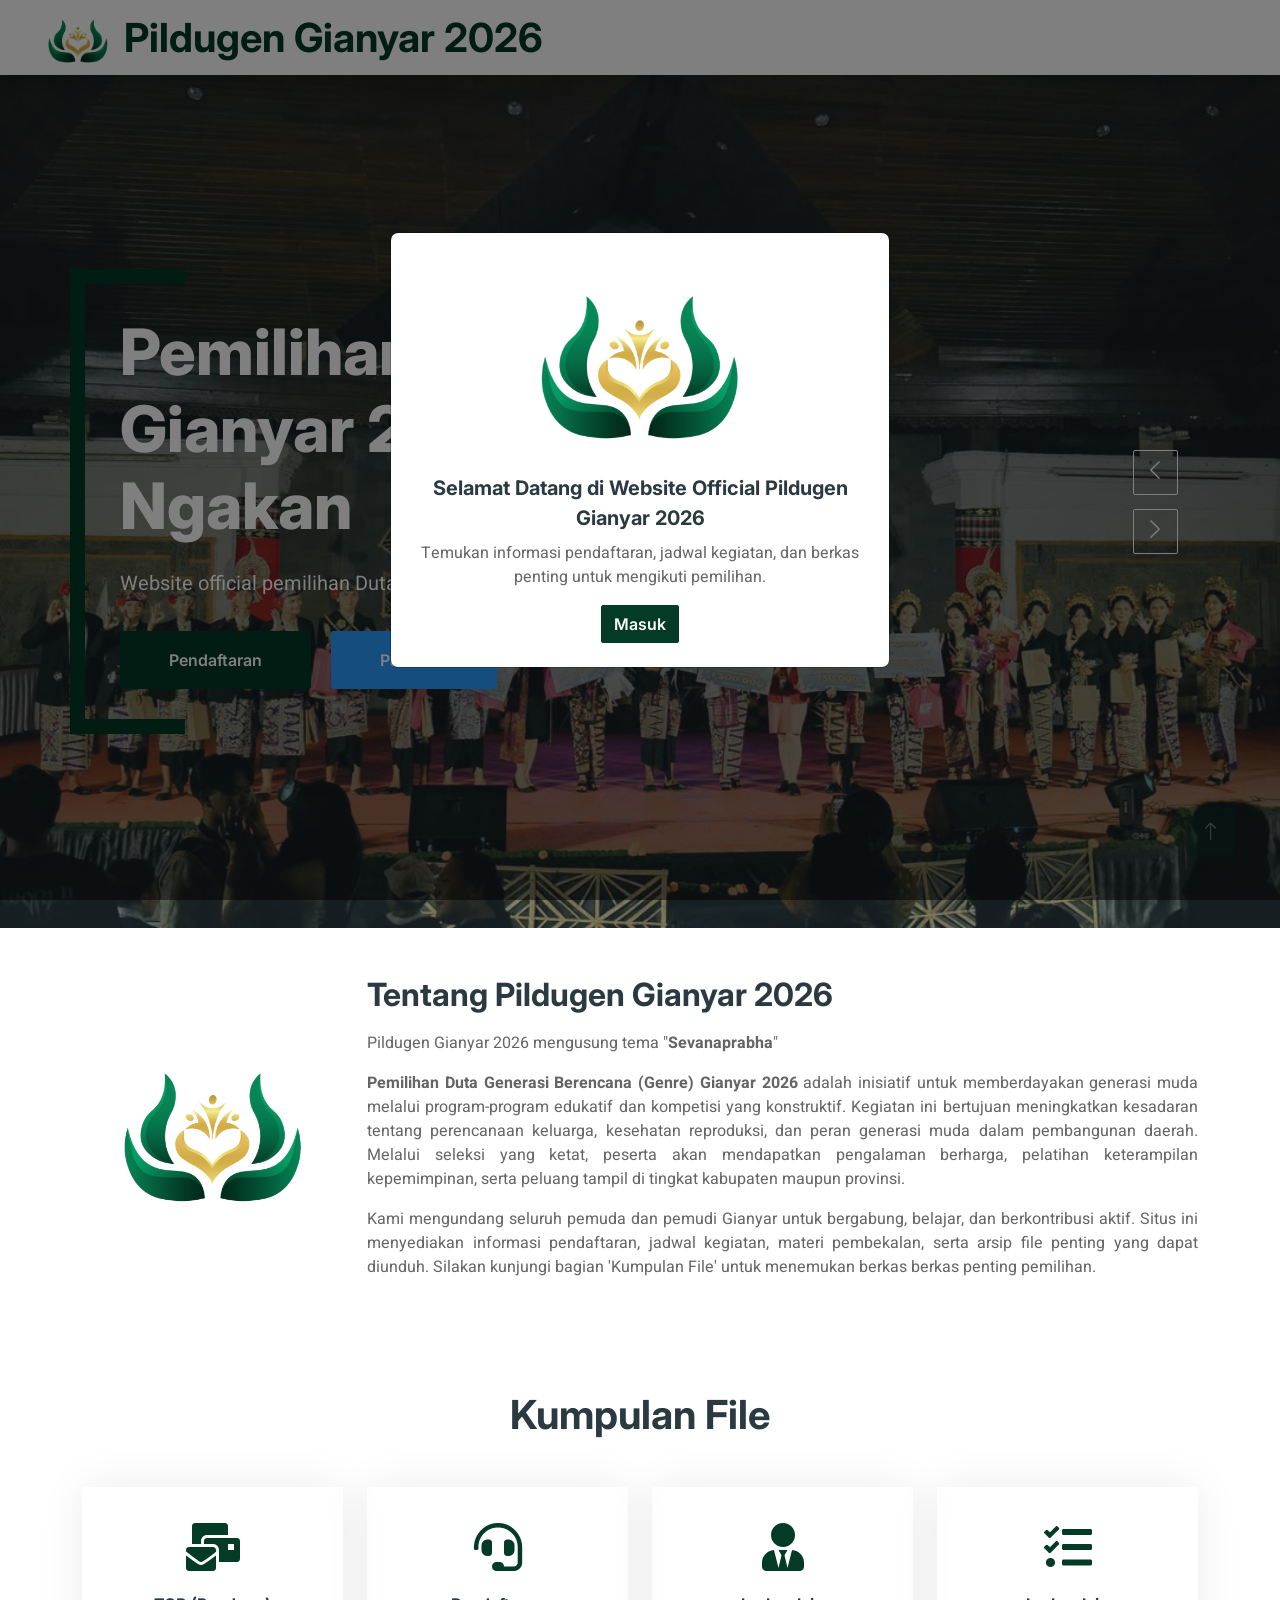
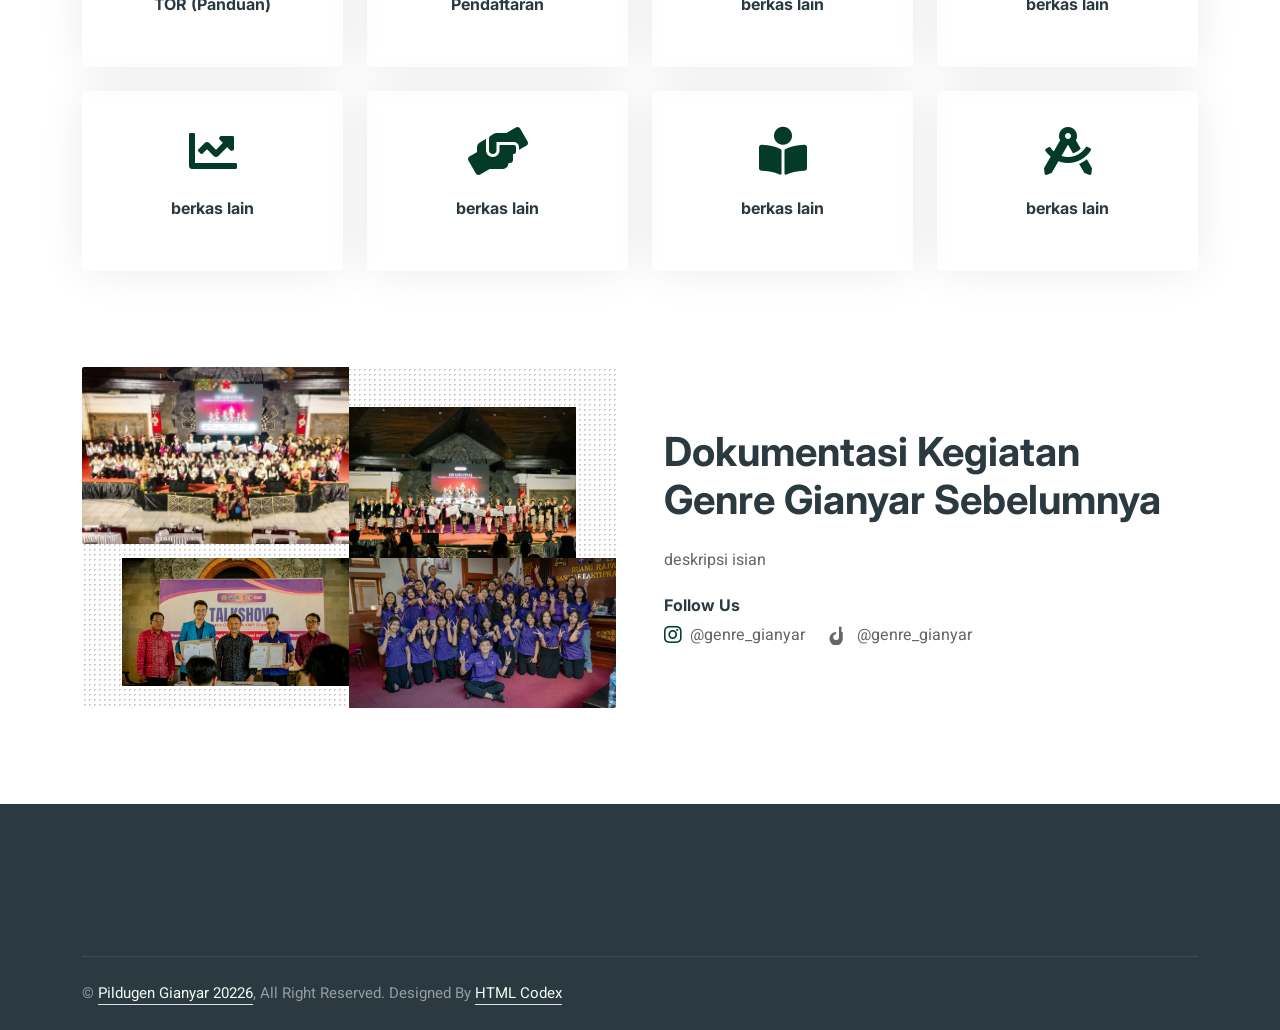
<file: index.html>
<!DOCTYPE html>
<html lang="en">

<head>
    <meta charset="utf-8">
    <title>Website Official Pemilihan Duta Genre Gianyar 2026</title>
    <meta content="width=device-width, initial-scale=1.0" name="viewport">
    <meta content="" name="keywords">
    <meta content="" name="description">

    <!-- Favicon -->
    <link href="img/favicon.ico" rel="icon">

    <!-- Google Web Fonts -->
    <link rel="preconnect" href="https://fonts.googleapis.com">
    <link rel="preconnect" href="https://fonts.gstatic.com" crossorigin>
    <link href="https://fonts.googleapis.com/css2?family=Heebo:wght@400;500;600&family=Inter:wght@700;800&display=swap" rel="stylesheet">
    
    <!-- Icon Font Stylesheet -->
    <link href="https://cdnjs.cloudflare.com/ajax/libs/font-awesome/5.10.0/css/all.min.css" rel="stylesheet">
    <link href="https://cdn.jsdelivr.net/npm/bootstrap-icons@1.4.1/font/bootstrap-icons.css" rel="stylesheet">

    <!-- Libraries Stylesheet -->
    <link href="lib/animate/animate.min.css" rel="stylesheet">
    <link href="lib/owlcarousel/assets/owl.carousel.min.css" rel="stylesheet">

    <!-- Customized Bootstrap Stylesheet -->
    <link href="css/bootstrap.min.css" rel="stylesheet">

    <!-- Template Stylesheet -->
    <link href="css/style.css" rel="stylesheet">
</head>

<body>
    <div class="container-fluid bg-white p-0">
        <!-- Spinner Start -->
        <div id="spinner" class="show bg-white position-fixed translate-middle w-100 vh-100 top-50 start-50 d-flex align-items-center justify-content-center">
            <div class="spinner-border text-primary" style="width: 3rem; height: 3rem;" role="status">
                <span class="sr-only">Loading...</span>
            </div>
        </div>
        <!-- Spinner End -->

         <!-- Welcome Modal Start -->
        <div class="modal fade" id="welcomeModal" tabindex="-1" aria-labelledby="welcomeModalLabel" aria-hidden="true">
          <div class="modal-dialog modal-dialog-centered">
            <div class="modal-content text-center wow zoomIn" data-wow-delay="0.1s">
              <div class="modal-body p-4">
                <img src="PILDUGEN  LANSCAPE.png" alt="Welcome" class="img-fluid mb-3" style="max-width:200px;">
                <h5 class="modal-title mb-2" id="welcomeModalLabel">Selamat Datang di Website Official Pildugen Gianyar 2026</h5>
                <p class="mb-3">Temukan informasi pendaftaran, jadwal kegiatan, dan berkas penting untuk mengikuti pemilihan.</p>
                <button type="button" class="btn btn-primary" id="enterSiteBtn">Masuk</button>
              </div>
            </div>
          </div>
        </div>
        <!-- Welcome Modal End -->


        <!-- Navbar Start -->
        <nav class="navbar navbar-expand-lg bg-white navbar-light shadow sticky-top p-0">
            <a href="index.html" class="navbar-brand d-flex align-items-center text-center py-0 px-4 px-lg-5">
                <img src="PILDUGEN  LANSCAPE.png" alt="Pildugen Logo" class="me-3" style="width:60px;height:60px;">
                <h1 class="m-0 text-primary">Pildugen Gianyar 2026</h1>
            </a>

        </nav>
        <!-- Navbar End -->


        <!-- Carousel Start -->
        <div class="container-fluid p-0">
            <div class="owl-carousel header-carousel position-relative">
                <div class="owl-carousel-item position-relative">
                    <img class="img-fluid" src="judul 2.jpg" alt="">
                    <div class="position-absolute top-0 start-0 w-100 h-100 d-flex align-items-center" style="background: rgba(43, 57, 64, .5);">
                        <div class="container">
                            <div class="row justify-content-start">
                                <div class="col-10 col-lg-8">
                                    <h1 class="display-3 text-white animated slideInDown mb-4">Pemilihan Duta Genre Gianyar 2026 by Ngakan</h1>
                                    <p class="fs-5 fw-medium text-white mb-4 pb-2">Website official pemilihan Duta Generasi Berencana Kabupaten Gianyar 2026.</p>
                                    <a href="" class="btn btn-primary py-md-3 px-md-5 me-3 animated slideInLeft">Pendaftaran</a>
                                    <a href="" class="btn btn-secondary py-md-3 px-md-5 animated slideInRight">Panduan</a>
                                </div>
                            </div>
                        </div>
                    </div>
                </div>
                <div class="owl-carousel-item position-relative">
                    <img class="img-fluid" src="judul 1.jpg" alt="">
                    <div class="position-absolute top-0 start-0 w-100 h-100 d-flex align-items-center" style="background: rgba(43, 57, 64, .5);">
                        <div class="container">
                            <div class="row justify-content-start">
                                <div class="col-10 col-lg-8">
                                    <h1 class="display-3 text-white animated slideInDown mb-4">Pemilihan Duta Genre Gianyar 2026</h1>
                                    <p class="fs-5 fw-medium text-white mb-4 pb-2">Website official pemilihan Duta Generasi Berencana Kabupaten Gianyar 2026.</p>
                                    <a href="" class="btn btn-primary py-md-3 px-md-5 me-3 animated slideInLeft">Pendaftaran</a>
                                    <a href="" class="btn btn-secondary py-md-3 px-md-5 animated slideInRight">Panduan</a>
                                </div>
                            </div>
                        </div>
                    </div>
                </div>
            </div>
        </div>
        <!-- Carousel End -->



        <!-- Intro: Logo & Description Start -->
        <div class="container-fliud py-5">
            <div class="container">
                <div class="row g-4 align-items-center">
                    <div class="col-lg-3 text-center wow fadeInLeft" data-wow-delay="0.1s">
                        <img src="PILDUGEN  LANSCAPE.png" alt="Pildugen Logo" class="img-fluid rounded mb-3" style="max-width:180px;">
                    </div>
                    <div class="col-lg-9 wow fadeInRight" data-wow-delay="0.3s">
                        <h2 class="mb-3 wow fadeInUp" data-wow-delay="0.15s">Tentang Pildugen Gianyar 2026</h2>
                        <p class="mb-3 text-justify wow fadeInUp" data-wow-delay="0.25s">Pildugen Gianyar 2026 mengusung tema "<b>Sevanaprabha</b>"</p>
                        <p class="mb-3 text-justify wow fadeInUp" data-wow-delay="0.35s"><b>Pemilihan Duta Generasi Berencana (Genre) Gianyar 2026</b> adalah inisiatif untuk memberdayakan generasi muda melalui program-program edukatif dan kompetisi yang konstruktif. Kegiatan ini bertujuan meningkatkan kesadaran tentang perencanaan keluarga, kesehatan reproduksi, dan peran generasi muda dalam pembangunan daerah. Melalui seleksi yang ketat, peserta akan mendapatkan pengalaman berharga, pelatihan keterampilan kepemimpinan, serta peluang tampil di tingkat kabupaten maupun provinsi.</p>
                        <p class="text-justify wow fadeInUp" data-wow-delay="0.45s">Kami mengundang seluruh pemuda dan pemudi Gianyar untuk bergabung, belajar, dan berkontribusi aktif. Situs ini menyediakan informasi pendaftaran, jadwal kegiatan, materi pembekalan, serta arsip file penting yang dapat diunduh. Silakan kunjungi bagian 'Kumpulan File' untuk menemukan berkas berkas penting pemilihan.</p>
                    </div>
                </div>
            </div>
        </div>
        <!-- Intro: Logo & Description End -->

       

        <!-- Category Start -->
        <div class="container-fliud py-5">
            <div class="container">
                <h1 class="text-center mb-5 wow fadeInUp" data-wow-delay="0.1s">Kumpulan File</h1>
                <div class="row g-4">
                    <div class="col-lg-3 col-sm-6 wow fadeInUp" data-wow-delay="0.1s">
                        <a class="cat-item rounded p-4" href="https://www.instagram.com/p/DIfE_sUBWsE/?igsh=MWhkdGFpY3ppdHJseA==">
                            <i class="fa fa-3x fa-mail-bulk text-primary mb-4"></i>
                            <h6 class="mb-3">TOR (Panduan)</h6>

                        </a>
                    </div>
                    <div class="col-lg-3 col-sm-6 wow fadeInUp" data-wow-delay="0.3s">
                        <a class="cat-item rounded p-4" href="">
                            <i class="fa fa-3x fa-headset text-primary mb-4"></i>
                            <h6 class="mb-3">Pendaftaran</h6>

                        </a>
                    </div>
                    <div class="col-lg-3 col-sm-6 wow fadeInUp" data-wow-delay="0.5s">
                        <a class="cat-item rounded p-4" href="">
                            <i class="fa fa-3x fa-user-tie text-primary mb-4"></i>
                            <h6 class="mb-3">berkas lain</h6>

                        </a>
                    </div>
                    <div class="col-lg-3 col-sm-6 wow fadeInUp" data-wow-delay="0.7s">
                        <a class="cat-item rounded p-4" href="">
                            <i class="fa fa-3x fa-tasks text-primary mb-4"></i>
                            <h6 class="mb-3">berkas lain</h6>

                        </a>
                    </div>
                    <div class="col-lg-3 col-sm-6 wow fadeInUp" data-wow-delay="0.1s">
                        <a class="cat-item rounded p-4" href="">
                            <i class="fa fa-3x fa-chart-line text-primary mb-4"></i>
                            <h6 class="mb-3">berkas lain</h6>

                        </a>
                    </div>
                    <div class="col-lg-3 col-sm-6 wow fadeInUp" data-wow-delay="0.3s">
                        <a class="cat-item rounded p-4" href="">
                            <i class="fa fa-3x fa-hands-helping text-primary mb-4"></i>
                            <h6 class="mb-3">berkas lain</h6>

                        </a>
                    </div>
                    <div class="col-lg-3 col-sm-6 wow fadeInUp" data-wow-delay="0.5s">
                        <a class="cat-item rounded p-4" href="">
                            <i class="fa fa-3x fa-book-reader text-primary mb-4"></i>
                            <h6 class="mb-3">berkas lain</h6>

                        </a>
                    </div>
                    <div class="col-lg-3 col-sm-6 wow fadeInUp" data-wow-delay="0.7s">
                        <a class="cat-item rounded p-4" href="">
                            <i class="fa fa-3x fa-drafting-compass text-primary mb-4"></i>
                            <h6 class="mb-3">berkas lain</h6>

                        </a>
                    </div>
                </div>
            </div>
        </div>
        <!-- Category End -->


        <!-- About Start -->
        <div class="container-fliud py-5">
            <div class="container">
                <div class="row g-5 align-items-center">
                    <div class="col-lg-6 wow fadeIn" data-wow-delay="0.1s">
                        <div class="row g-0 about-bg rounded overflow-hidden">
                            <div class="col-6 text-start">
                                <img class="img-fluid w-100" src="judul 1.jpg">
                            </div>
                            <div class="col-6 text-start">
                                <img class="img-fluid" src="judul 2.jpg" style="width: 85%; margin-top: 15%;">
                            </div>
                            <div class="col-6 text-end">
                                <img class="img-fluid" src="Serasi FGG Vol. II-183.jpg" style="width: 85%;">
                            </div>
                            <div class="col-6 text-end">
                                <img class="img-fluid w-100" src="MusCab FGG-144.jpg">
                            </div>
                        </div>
                    </div>
                    <div class="col-lg-6 wow fadeIn" data-wow-delay="0.5s">
                        <h1 class="mb-4">Dokumentasi Kegiatan Genre Gianyar Sebelumnya </h1>
                        <p class="mb-4">deskripsi isian</p>
                        <div class="mt-3">
                            <h6 class="mb-2">Follow Us</h6>
                            <div class="d-flex align-items-center">
                                <a href="https://instagram.com/" class="me-4 social-link text-decoration-none"><i class="fab fa-instagram fa-lg text-primary me-2" aria-hidden="true"></i><span>@genre_gianyar</span></a>
                                <a href="https://www.tiktok.com/" class="social-link text-decoration-none"><svg class="tiktok-icon me-2" xmlns="http://www.w3.org/2000/svg" viewBox="0 0 24 24" width="20" height="20" fill="currentColor" aria-hidden="true"><path d="M12 2v12.5a3.5 3.5 0 1 1-3.5-3.5V8.5a8 8 0 1 0 8 8V8.5h-1.5V2h-3z"/></svg><span>@genre_gianyar</span></a>
                            </div>
                        </div>
                    </div>
                </div>
            </div>
        </div>
        <!-- About End -->





        

        <!-- Footer Start -->
        <div class="container-fluid bg-dark text-white-50 footer pt-5 mt-5 wow fadeIn" data-wow-delay="0.1s">
            <div class="container py-5">
                <div class="row g-5">
                    <div class="col-lg-3 col-md-6">

                    </div>
                    <div class="col-lg-3 col-md-6">
                    </div>
                    <div class="col-lg-3 col-md-6">


                        <div class="d-flex pt-2">
                        </div>
                    </div>
                    <div class="col-lg-3 col-md-6">

                        <div class="position-relative mx-auto" style="max-width: 400px;">
                        </div>
                    </div>
                </div>
            </div>
            <div class="container">
                <div class="copyright">
                    <div class="row">
                        <div class="col-md-6 text-center text-md-start mb-3 mb-md-0">
                            &copy; <a class="border-bottom" href="#">Pildugen Gianyar 20226</a>, All Right Reserved. 
							
							<!--/*** The author’s attribution link must remain intact in the template. ***/-->
                            <!--/*** If you wish to remove this credit link, please purchase the Pro Version . ***/-->
                            Designed By <a class="border-bottom" href="https://htmlcodex.com">HTML Codex</a>
                        </div>
                        <div class="col-md-6 text-center text-md-end">
                            <div class="footer-menu">

                            </div>
                        </div>
                    </div>
                </div>
            </div>
        </div>
        <!-- Footer End -->


        <!-- Back to Top -->
        <a href="#" class="btn btn-lg btn-primary btn-lg-square back-to-top"><i class="bi bi-arrow-up"></i></a>
    </div>

    <!-- JavaScript Libraries -->
    <script src="https://code.jquery.com/jquery-3.4.1.min.js"></script>
    <script src="https://cdn.jsdelivr.net/npm/bootstrap@5.0.0/dist/js/bootstrap.bundle.min.js"></script>
    <script src="lib/wow/wow.min.js"></script>
    <script src="lib/easing/easing.min.js"></script>
    <script src="lib/waypoints/waypoints.min.js"></script>
    <script src="lib/owlcarousel/owl.carousel.min.js"></script>

    <!-- Template Javascript -->
    <script src="js/main.js"></script>
</body>

</html>
</file>
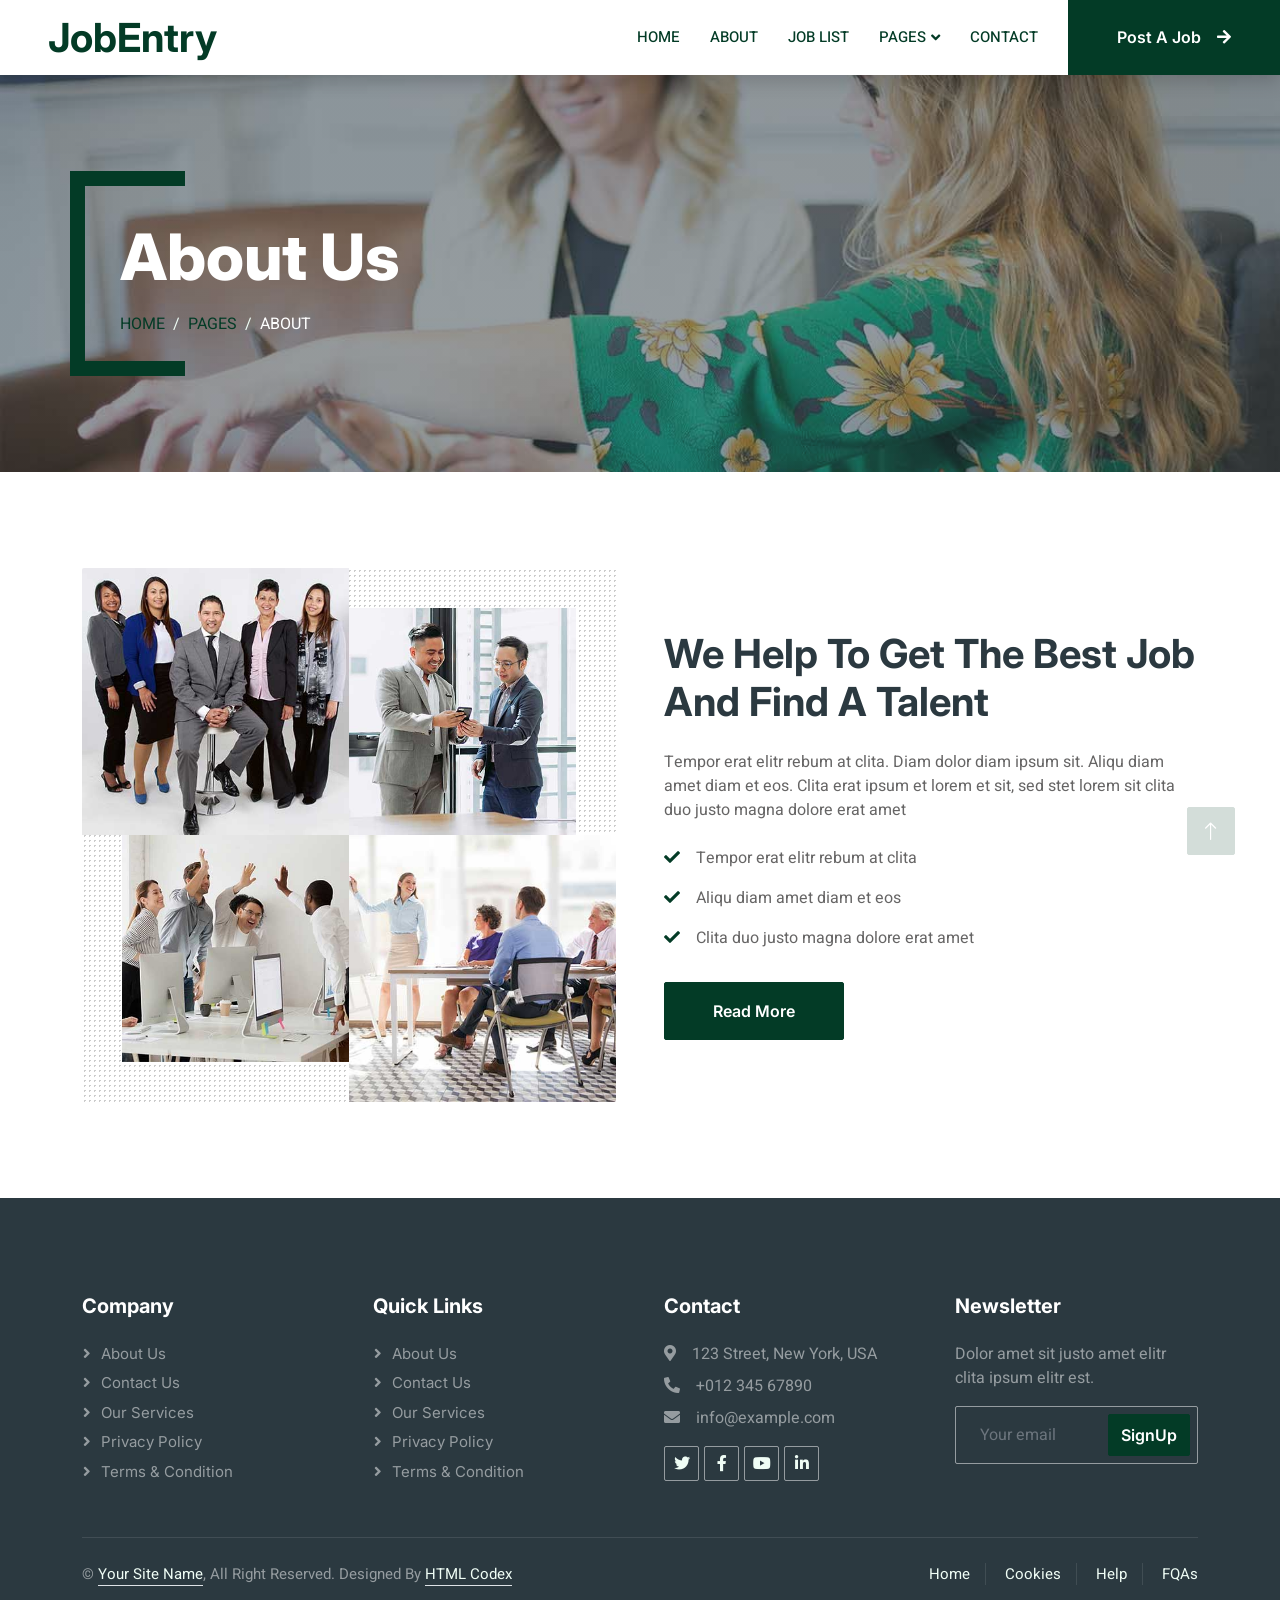
<file: about.html>
<!DOCTYPE html>
<html lang="en">

<head>
    <meta charset="utf-8">
    <title>JobEntry - Job Portal Website Template</title>
    <meta content="width=device-width, initial-scale=1.0" name="viewport">
    <meta content="" name="keywords">
    <meta content="" name="description">

    <!-- Favicon -->
    <link href="img/favicon.ico" rel="icon">

    <!-- Google Web Fonts -->
    <link rel="preconnect" href="https://fonts.googleapis.com">
    <link rel="preconnect" href="https://fonts.gstatic.com" crossorigin>
    <link href="https://fonts.googleapis.com/css2?family=Heebo:wght@400;500;600&family=Inter:wght@700;800&display=swap" rel="stylesheet">
    
    <!-- Icon Font Stylesheet -->
    <link href="https://cdnjs.cloudflare.com/ajax/libs/font-awesome/5.10.0/css/all.min.css" rel="stylesheet">
    <link href="https://cdn.jsdelivr.net/npm/bootstrap-icons@1.4.1/font/bootstrap-icons.css" rel="stylesheet">

    <!-- Libraries Stylesheet -->
    <link href="lib/animate/animate.min.css" rel="stylesheet">
    <link href="lib/owlcarousel/assets/owl.carousel.min.css" rel="stylesheet">

    <!-- Customized Bootstrap Stylesheet -->
    <link href="css/bootstrap.min.css" rel="stylesheet">

    <!-- Template Stylesheet -->
    <link href="css/style.css" rel="stylesheet">
</head>

<body>
    <div class="container-fluid bg-white p-0">
        <!-- Spinner Start -->
        <div id="spinner" class="show bg-white position-fixed translate-middle w-100 vh-100 top-50 start-50 d-flex align-items-center justify-content-center">
            <div class="spinner-border text-primary" style="width: 3rem; height: 3rem;" role="status">
                <span class="sr-only">Loading...</span>
            </div>
        </div>
        <!-- Spinner End -->


        <!-- Navbar Start -->
        <nav class="navbar navbar-expand-lg bg-white navbar-light shadow sticky-top p-0">
            <a href="index.html" class="navbar-brand d-flex align-items-center text-center py-0 px-4 px-lg-5">
                <h1 class="m-0 text-primary">JobEntry</h1>
            </a>
            <button type="button" class="navbar-toggler me-4" data-bs-toggle="collapse" data-bs-target="#navbarCollapse">
                <span class="navbar-toggler-icon"></span>
            </button>
            <div class="collapse navbar-collapse" id="navbarCollapse">
                <div class="navbar-nav ms-auto p-4 p-lg-0">
                    <a href="index.html" class="nav-item nav-link">Home</a>
                    <a href="about.html" class="nav-item nav-link active">About</a>
                    <a href="job-list.html" class="nav-item nav-link">Job List</a>
                    <div class="nav-item dropdown">
                        <a href="#" class="nav-link dropdown-toggle" data-bs-toggle="dropdown">Pages</a>
                        <div class="dropdown-menu rounded-0 m-0">
                            <a href="category.html" class="dropdown-item">Job Category</a>
                            <a href="testimonial.html" class="dropdown-item">Testimonial</a>
                            <a href="404.html" class="dropdown-item">404</a>
                        </div>
                    </div>
                    <a href="contact.html" class="nav-item nav-link">Contact</a>
                </div>
                <a href="" class="btn btn-primary rounded-0 py-4 px-lg-5 d-none d-lg-block">Post A Job<i class="fa fa-arrow-right ms-3"></i></a>
            </div>
        </nav>
        <!-- Navbar End -->


        <!-- Header End -->
        <div class="container-fluid py-5 bg-dark page-header mb-5">
            <div class="container my-5 pt-5 pb-4">
                <h1 class="display-3 text-white mb-3 animated slideInDown">About Us</h1>
                <nav aria-label="breadcrumb">
                    <ol class="breadcrumb text-uppercase">
                        <li class="breadcrumb-item"><a href="#">Home</a></li>
                        <li class="breadcrumb-item"><a href="#">Pages</a></li>
                        <li class="breadcrumb-item text-white active" aria-current="page">About</li>
                    </ol>
                </nav>
            </div>
        </div>
        <!-- Header End -->


        <!-- About Start -->
        <div class="container-fliud py-5">
            <div class="container">
                <div class="row g-5 align-items-center">
                    <div class="col-lg-6 wow fadeIn" data-wow-delay="0.1s">
                        <div class="row g-0 about-bg rounded overflow-hidden">
                            <div class="col-6 text-start">
                                <img class="img-fluid w-100" src="img/about-1.jpg">
                            </div>
                            <div class="col-6 text-start">
                                <img class="img-fluid" src="img/about-2.jpg" style="width: 85%; margin-top: 15%;">
                            </div>
                            <div class="col-6 text-end">
                                <img class="img-fluid" src="img/about-3.jpg" style="width: 85%;">
                            </div>
                            <div class="col-6 text-end">
                                <img class="img-fluid w-100" src="img/about-4.jpg">
                            </div>
                        </div>
                    </div>
                    <div class="col-lg-6 wow fadeIn" data-wow-delay="0.5s">
                        <h1 class="mb-4">We Help To Get The Best Job And Find A Talent</h1>
                        <p class="mb-4">Tempor erat elitr rebum at clita. Diam dolor diam ipsum sit. Aliqu diam amet diam et eos. Clita erat ipsum et lorem et sit, sed stet lorem sit clita duo justo magna dolore erat amet</p>
                        <p><i class="fa fa-check text-primary me-3"></i>Tempor erat elitr rebum at clita</p>
                        <p><i class="fa fa-check text-primary me-3"></i>Aliqu diam amet diam et eos</p>
                        <p><i class="fa fa-check text-primary me-3"></i>Clita duo justo magna dolore erat amet</p>
                        <a class="btn btn-primary py-3 px-5 mt-3" href="">Read More</a>
                    </div>
                </div>
            </div>
        </div>
        <!-- About End -->


        <!-- Footer Start -->
        <div class="container-fluid bg-dark text-white-50 footer pt-5 mt-5 wow fadeIn" data-wow-delay="0.1s">
            <div class="container py-5">
                <div class="row g-5">
                    <div class="col-lg-3 col-md-6">
                        <h5 class="text-white mb-4">Company</h5>
                        <a class="btn btn-link text-white-50" href="">About Us</a>
                        <a class="btn btn-link text-white-50" href="">Contact Us</a>
                        <a class="btn btn-link text-white-50" href="">Our Services</a>
                        <a class="btn btn-link text-white-50" href="">Privacy Policy</a>
                        <a class="btn btn-link text-white-50" href="">Terms & Condition</a>
                    </div>
                    <div class="col-lg-3 col-md-6">
                        <h5 class="text-white mb-4">Quick Links</h5>
                        <a class="btn btn-link text-white-50" href="">About Us</a>
                        <a class="btn btn-link text-white-50" href="">Contact Us</a>
                        <a class="btn btn-link text-white-50" href="">Our Services</a>
                        <a class="btn btn-link text-white-50" href="">Privacy Policy</a>
                        <a class="btn btn-link text-white-50" href="">Terms & Condition</a>
                    </div>
                    <div class="col-lg-3 col-md-6">
                        <h5 class="text-white mb-4">Contact</h5>
                        <p class="mb-2"><i class="fa fa-map-marker-alt me-3"></i>123 Street, New York, USA</p>
                        <p class="mb-2"><i class="fa fa-phone-alt me-3"></i>+012 345 67890</p>
                        <p class="mb-2"><i class="fa fa-envelope me-3"></i>info@example.com</p>
                        <div class="d-flex pt-2">
                            <a class="btn btn-outline-light btn-social" href=""><i class="fab fa-twitter"></i></a>
                            <a class="btn btn-outline-light btn-social" href=""><i class="fab fa-facebook-f"></i></a>
                            <a class="btn btn-outline-light btn-social" href=""><i class="fab fa-youtube"></i></a>
                            <a class="btn btn-outline-light btn-social" href=""><i class="fab fa-linkedin-in"></i></a>
                        </div>
                    </div>
                    <div class="col-lg-3 col-md-6">
                        <h5 class="text-white mb-4">Newsletter</h5>
                        <p>Dolor amet sit justo amet elitr clita ipsum elitr est.</p>
                        <div class="position-relative mx-auto" style="max-width: 400px;">
                            <input class="form-control bg-transparent w-100 py-3 ps-4 pe-5" type="text" placeholder="Your email">
                            <button type="button" class="btn btn-primary py-2 position-absolute top-0 end-0 mt-2 me-2">SignUp</button>
                        </div>
                    </div>
                </div>
            </div>
            <div class="container">
                <div class="copyright">
                    <div class="row">
                        <div class="col-md-6 text-center text-md-start mb-3 mb-md-0">
                            &copy; <a class="border-bottom" href="#">Your Site Name</a>, All Right Reserved. 
							
							<!--/*** The author’s attribution link must remain intact in the template. ***/-->
                            <!--/*** If you wish to remove this credit link, please purchase the Pro Version . ***/-->
                            Designed By <a class="border-bottom" href="https://htmlcodex.com">HTML Codex</a>
                        </div>
                        <div class="col-md-6 text-center text-md-end">
                            <div class="footer-menu">
                                <a href="">Home</a>
                                <a href="">Cookies</a>
                                <a href="">Help</a>
                                <a href="">FQAs</a>
                            </div>
                        </div>
                    </div>
                </div>
            </div>
        </div>
        <!-- Footer End -->


        <!-- Back to Top -->
        <a href="#" class="btn btn-lg btn-primary btn-lg-square back-to-top"><i class="bi bi-arrow-up"></i></a>
    </div>

    <!-- JavaScript Libraries -->
    <script src="https://code.jquery.com/jquery-3.4.1.min.js"></script>
    <script src="https://cdn.jsdelivr.net/npm/bootstrap@5.0.0/dist/js/bootstrap.bundle.min.js"></script>
    <script src="lib/wow/wow.min.js"></script>
    <script src="lib/easing/easing.min.js"></script>
    <script src="lib/waypoints/waypoints.min.js"></script>
    <script src="lib/owlcarousel/owl.carousel.min.js"></script>

    <!-- Template Javascript -->
    <script src="js/main.js"></script>
</body>

</html>
</file>
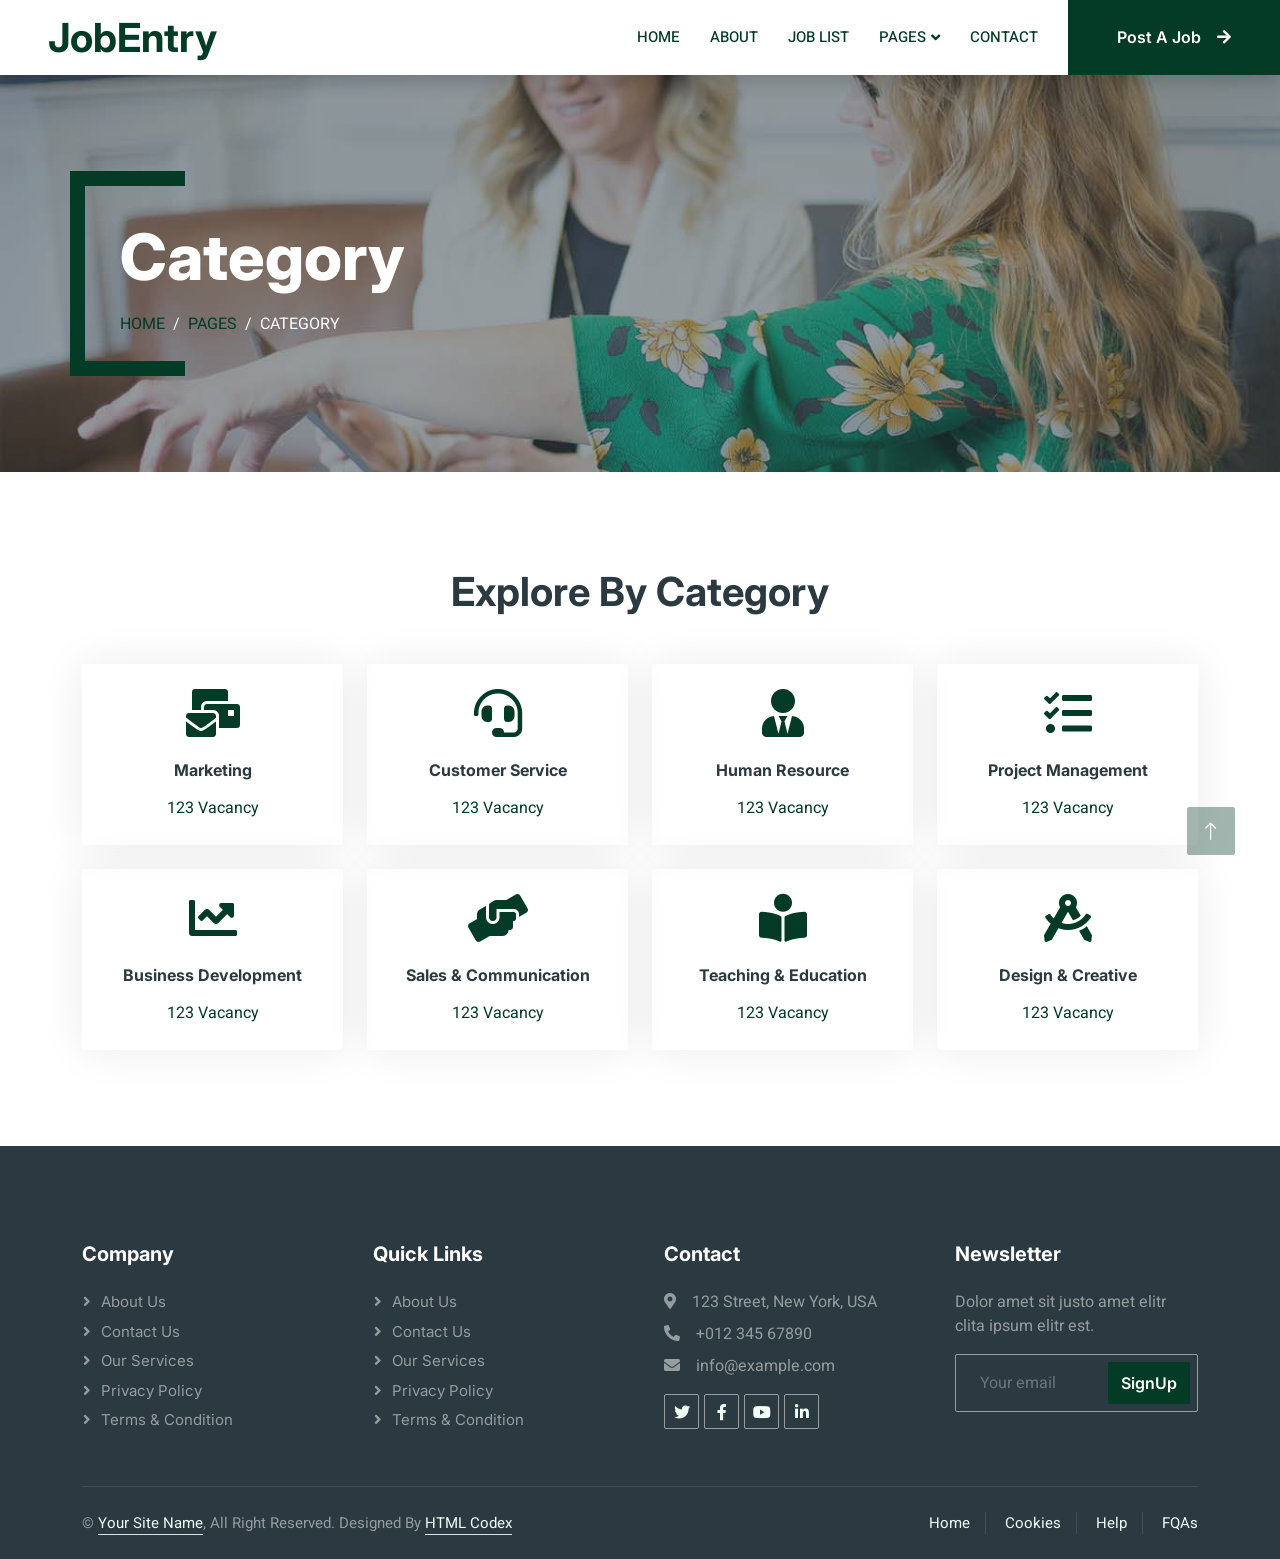
<file: category.html>
<!DOCTYPE html>
<html lang="en">

<head>
    <meta charset="utf-8">
    <title>JobEntry - Job Portal Website Template</title>
    <meta content="width=device-width, initial-scale=1.0" name="viewport">
    <meta content="" name="keywords">
    <meta content="" name="description">

    <!-- Favicon -->
    <link href="img/favicon.ico" rel="icon">

    <!-- Google Web Fonts -->
    <link rel="preconnect" href="https://fonts.googleapis.com">
    <link rel="preconnect" href="https://fonts.gstatic.com" crossorigin>
    <link href="https://fonts.googleapis.com/css2?family=Heebo:wght@400;500;600&family=Inter:wght@700;800&display=swap" rel="stylesheet">
    
    <!-- Icon Font Stylesheet -->
    <link href="https://cdnjs.cloudflare.com/ajax/libs/font-awesome/5.10.0/css/all.min.css" rel="stylesheet">
    <link href="https://cdn.jsdelivr.net/npm/bootstrap-icons@1.4.1/font/bootstrap-icons.css" rel="stylesheet">

    <!-- Libraries Stylesheet -->
    <link href="lib/animate/animate.min.css" rel="stylesheet">
    <link href="lib/owlcarousel/assets/owl.carousel.min.css" rel="stylesheet">

    <!-- Customized Bootstrap Stylesheet -->
    <link href="css/bootstrap.min.css" rel="stylesheet">

    <!-- Template Stylesheet -->
    <link href="css/style.css" rel="stylesheet">
</head>

<body>
    <div class="container-fluid bg-white p-0">
        <!-- Spinner Start -->
        <div id="spinner" class="show bg-white position-fixed translate-middle w-100 vh-100 top-50 start-50 d-flex align-items-center justify-content-center">
            <div class="spinner-border text-primary" style="width: 3rem; height: 3rem;" role="status">
                <span class="sr-only">Loading...</span>
            </div>
        </div>
        <!-- Spinner End -->


        <!-- Navbar Start -->
        <nav class="navbar navbar-expand-lg bg-white navbar-light shadow sticky-top p-0">
            <a href="index.html" class="navbar-brand d-flex align-items-center text-center py-0 px-4 px-lg-5">
                <h1 class="m-0 text-primary">JobEntry</h1>
            </a>
            <button type="button" class="navbar-toggler me-4" data-bs-toggle="collapse" data-bs-target="#navbarCollapse">
                <span class="navbar-toggler-icon"></span>
            </button>
            <div class="collapse navbar-collapse" id="navbarCollapse">
                <div class="navbar-nav ms-auto p-4 p-lg-0">
                    <a href="index.html" class="nav-item nav-link">Home</a>
                    <a href="about.html" class="nav-item nav-link">About</a>
                    <a href="job-list.html" class="nav-item nav-link">Job List</a>
                    <div class="nav-item dropdown">
                        <a href="#" class="nav-link dropdown-toggle active" data-bs-toggle="dropdown">Pages</a>
                        <div class="dropdown-menu rounded-0 m-0">
                            <a href="category.html" class="dropdown-item active">Job Category</a>
                            <a href="testimonial.html" class="dropdown-item">Testimonial</a>
                            <a href="404.html" class="dropdown-item">404</a>
                        </div>
                    </div>
                    <a href="contact.html" class="nav-item nav-link">Contact</a>
                </div>
                <a href="" class="btn btn-primary rounded-0 py-4 px-lg-5 d-none d-lg-block">Post A Job<i class="fa fa-arrow-right ms-3"></i></a>
            </div>
        </nav>
        <!-- Navbar End -->


        <!-- Header End -->
        <div class="container-fliud py-5 bg-dark page-header mb-5">
            <div class="container my-5 pt-5 pb-4">
                <h1 class="display-3 text-white mb-3 animated slideInDown">Category</h1>
                <nav aria-label="breadcrumb">
                    <ol class="breadcrumb text-uppercase">
                        <li class="breadcrumb-item"><a href="#">Home</a></li>
                        <li class="breadcrumb-item"><a href="#">Pages</a></li>
                        <li class="breadcrumb-item text-white active" aria-current="page">Category</li>
                    </ol>
                </nav>
            </div>
        </div>
        <!-- Header End -->


        <!-- Category Start -->
        <div class="container-fliud py-5">
            <div class="container">
                <h1 class="text-center mb-5 wow fadeInUp" data-wow-delay="0.1s">Explore By Category</h1>
                <div class="row g-4">
                    <div class="col-lg-3 col-sm-6 wow fadeInUp" data-wow-delay="0.1s">
                        <a class="cat-item rounded p-4" href="">
                            <i class="fa fa-3x fa-mail-bulk text-primary mb-4"></i>
                            <h6 class="mb-3">Marketing</h6>
                            <p class="mb-0">123 Vacancy</p>
                        </a>
                    </div>
                    <div class="col-lg-3 col-sm-6 wow fadeInUp" data-wow-delay="0.3s">
                        <a class="cat-item rounded p-4" href="">
                            <i class="fa fa-3x fa-headset text-primary mb-4"></i>
                            <h6 class="mb-3">Customer Service</h6>
                            <p class="mb-0">123 Vacancy</p>
                        </a>
                    </div>
                    <div class="col-lg-3 col-sm-6 wow fadeInUp" data-wow-delay="0.5s">
                        <a class="cat-item rounded p-4" href="">
                            <i class="fa fa-3x fa-user-tie text-primary mb-4"></i>
                            <h6 class="mb-3">Human Resource</h6>
                            <p class="mb-0">123 Vacancy</p>
                        </a>
                    </div>
                    <div class="col-lg-3 col-sm-6 wow fadeInUp" data-wow-delay="0.7s">
                        <a class="cat-item rounded p-4" href="">
                            <i class="fa fa-3x fa-tasks text-primary mb-4"></i>
                            <h6 class="mb-3">Project Management</h6>
                            <p class="mb-0">123 Vacancy</p>
                        </a>
                    </div>
                    <div class="col-lg-3 col-sm-6 wow fadeInUp" data-wow-delay="0.1s">
                        <a class="cat-item rounded p-4" href="">
                            <i class="fa fa-3x fa-chart-line text-primary mb-4"></i>
                            <h6 class="mb-3">Business Development</h6>
                            <p class="mb-0">123 Vacancy</p>
                        </a>
                    </div>
                    <div class="col-lg-3 col-sm-6 wow fadeInUp" data-wow-delay="0.3s">
                        <a class="cat-item rounded p-4" href="">
                            <i class="fa fa-3x fa-hands-helping text-primary mb-4"></i>
                            <h6 class="mb-3">Sales & Communication</h6>
                            <p class="mb-0">123 Vacancy</p>
                        </a>
                    </div>
                    <div class="col-lg-3 col-sm-6 wow fadeInUp" data-wow-delay="0.5s">
                        <a class="cat-item rounded p-4" href="">
                            <i class="fa fa-3x fa-book-reader text-primary mb-4"></i>
                            <h6 class="mb-3">Teaching & Education</h6>
                            <p class="mb-0">123 Vacancy</p>
                        </a>
                    </div>
                    <div class="col-lg-3 col-sm-6 wow fadeInUp" data-wow-delay="0.7s">
                        <a class="cat-item rounded p-4" href="">
                            <i class="fa fa-3x fa-drafting-compass text-primary mb-4"></i>
                            <h6 class="mb-3">Design & Creative</h6>
                            <p class="mb-0">123 Vacancy</p>
                        </a>
                    </div>
                </div>
            </div>
        </div>
        <!-- Category End -->


        <!-- Footer Start -->
        <div class="container-fluid bg-dark text-white-50 footer pt-5 mt-5 wow fadeIn" data-wow-delay="0.1s">
            <div class="container py-5">
                <div class="row g-5">
                    <div class="col-lg-3 col-md-6">
                        <h5 class="text-white mb-4">Company</h5>
                        <a class="btn btn-link text-white-50" href="">About Us</a>
                        <a class="btn btn-link text-white-50" href="">Contact Us</a>
                        <a class="btn btn-link text-white-50" href="">Our Services</a>
                        <a class="btn btn-link text-white-50" href="">Privacy Policy</a>
                        <a class="btn btn-link text-white-50" href="">Terms & Condition</a>
                    </div>
                    <div class="col-lg-3 col-md-6">
                        <h5 class="text-white mb-4">Quick Links</h5>
                        <a class="btn btn-link text-white-50" href="">About Us</a>
                        <a class="btn btn-link text-white-50" href="">Contact Us</a>
                        <a class="btn btn-link text-white-50" href="">Our Services</a>
                        <a class="btn btn-link text-white-50" href="">Privacy Policy</a>
                        <a class="btn btn-link text-white-50" href="">Terms & Condition</a>
                    </div>
                    <div class="col-lg-3 col-md-6">
                        <h5 class="text-white mb-4">Contact</h5>
                        <p class="mb-2"><i class="fa fa-map-marker-alt me-3"></i>123 Street, New York, USA</p>
                        <p class="mb-2"><i class="fa fa-phone-alt me-3"></i>+012 345 67890</p>
                        <p class="mb-2"><i class="fa fa-envelope me-3"></i>info@example.com</p>
                        <div class="d-flex pt-2">
                            <a class="btn btn-outline-light btn-social" href=""><i class="fab fa-twitter"></i></a>
                            <a class="btn btn-outline-light btn-social" href=""><i class="fab fa-facebook-f"></i></a>
                            <a class="btn btn-outline-light btn-social" href=""><i class="fab fa-youtube"></i></a>
                            <a class="btn btn-outline-light btn-social" href=""><i class="fab fa-linkedin-in"></i></a>
                        </div>
                    </div>
                    <div class="col-lg-3 col-md-6">
                        <h5 class="text-white mb-4">Newsletter</h5>
                        <p>Dolor amet sit justo amet elitr clita ipsum elitr est.</p>
                        <div class="position-relative mx-auto" style="max-width: 400px;">
                            <input class="form-control bg-transparent w-100 py-3 ps-4 pe-5" type="text" placeholder="Your email">
                            <button type="button" class="btn btn-primary py-2 position-absolute top-0 end-0 mt-2 me-2">SignUp</button>
                        </div>
                    </div>
                </div>
            </div>
            <div class="container">
                <div class="copyright">
                    <div class="row">
                        <div class="col-md-6 text-center text-md-start mb-3 mb-md-0">
                            &copy; <a class="border-bottom" href="#">Your Site Name</a>, All Right Reserved. 
							
							<!--/*** The author’s attribution link must remain intact in the template. ***/-->
                            <!--/*** If you wish to remove this credit link, please purchase the Pro Version . ***/-->
                            Designed By <a class="border-bottom" href="https://htmlcodex.com">HTML Codex</a>
                        </div>
                        <div class="col-md-6 text-center text-md-end">
                            <div class="footer-menu">
                                <a href="">Home</a>
                                <a href="">Cookies</a>
                                <a href="">Help</a>
                                <a href="">FQAs</a>
                            </div>
                        </div>
                    </div>
                </div>
            </div>
        </div>
        <!-- Footer End -->


        <!-- Back to Top -->
        <a href="#" class="btn btn-lg btn-primary btn-lg-square back-to-top"><i class="bi bi-arrow-up"></i></a>
    </div>

    <!-- JavaScript Libraries -->
    <script src="https://code.jquery.com/jquery-3.4.1.min.js"></script>
    <script src="https://cdn.jsdelivr.net/npm/bootstrap@5.0.0/dist/js/bootstrap.bundle.min.js"></script>
    <script src="lib/wow/wow.min.js"></script>
    <script src="lib/easing/easing.min.js"></script>
    <script src="lib/waypoints/waypoints.min.js"></script>
    <script src="lib/owlcarousel/owl.carousel.min.js"></script>

    <!-- Template Javascript -->
    <script src="js/main.js"></script>
</body>

</html>
</file>
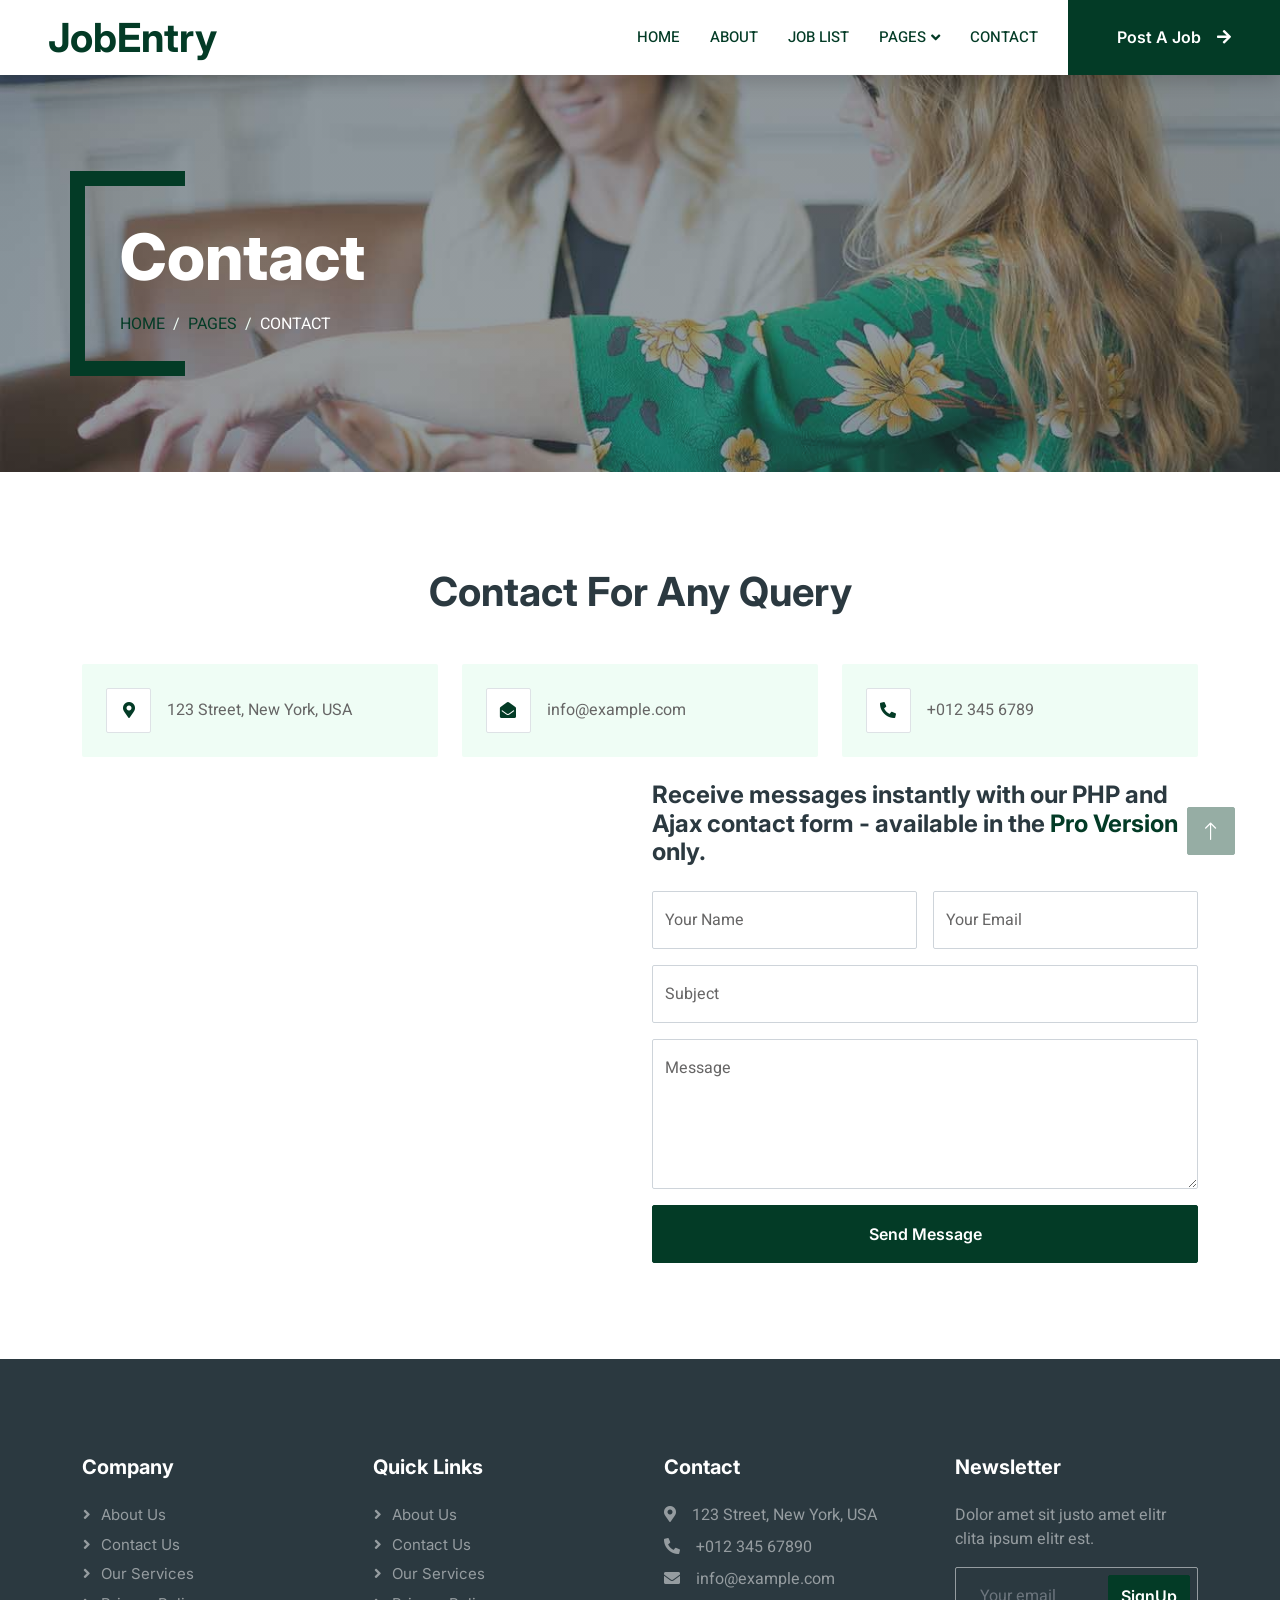
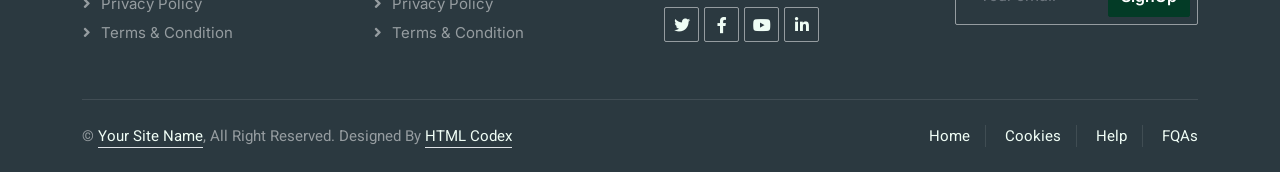
<file: contact.html>
<!DOCTYPE html>
<html lang="en">

<head>
    <meta charset="utf-8">
    <title>JobEntry - Job Portal Website Template</title>
    <meta content="width=device-width, initial-scale=1.0" name="viewport">
    <meta content="" name="keywords">
    <meta content="" name="description">

    <!-- Favicon -->
    <link href="img/favicon.ico" rel="icon">

    <!-- Google Web Fonts -->
    <link rel="preconnect" href="https://fonts.googleapis.com">
    <link rel="preconnect" href="https://fonts.gstatic.com" crossorigin>
    <link href="https://fonts.googleapis.com/css2?family=Heebo:wght@400;500;600&family=Inter:wght@700;800&display=swap" rel="stylesheet">
    
    <!-- Icon Font Stylesheet -->
    <link href="https://cdnjs.cloudflare.com/ajax/libs/font-awesome/5.10.0/css/all.min.css" rel="stylesheet">
    <link href="https://cdn.jsdelivr.net/npm/bootstrap-icons@1.4.1/font/bootstrap-icons.css" rel="stylesheet">

    <!-- Libraries Stylesheet -->
    <link href="lib/animate/animate.min.css" rel="stylesheet">
    <link href="lib/owlcarousel/assets/owl.carousel.min.css" rel="stylesheet">

    <!-- Customized Bootstrap Stylesheet -->
    <link href="css/bootstrap.min.css" rel="stylesheet">

    <!-- Template Stylesheet -->
    <link href="css/style.css" rel="stylesheet">
</head>

<body>
    <div class="container-fluid bg-white p-0">
        <!-- Spinner Start -->
        <div id="spinner" class="show bg-white position-fixed translate-middle w-100 vh-100 top-50 start-50 d-flex align-items-center justify-content-center">
            <div class="spinner-border text-primary" style="width: 3rem; height: 3rem;" role="status">
                <span class="sr-only">Loading...</span>
            </div>
        </div>
        <!-- Spinner End -->


        <!-- Navbar Start -->
        <nav class="navbar navbar-expand-lg bg-white navbar-light shadow sticky-top p-0">
            <a href="index.html" class="navbar-brand d-flex align-items-center text-center py-0 px-4 px-lg-5">
                <h1 class="m-0 text-primary">JobEntry</h1>
            </a>
            <button type="button" class="navbar-toggler me-4" data-bs-toggle="collapse" data-bs-target="#navbarCollapse">
                <span class="navbar-toggler-icon"></span>
            </button>
            <div class="collapse navbar-collapse" id="navbarCollapse">
                <div class="navbar-nav ms-auto p-4 p-lg-0">
                    <a href="index.html" class="nav-item nav-link">Home</a>
                    <a href="about.html" class="nav-item nav-link">About</a>
                    <a href="job-list.html" class="nav-item nav-link">Job List</a>
                    <div class="nav-item dropdown">
                        <a href="#" class="nav-link dropdown-toggle" data-bs-toggle="dropdown">Pages</a>
                        <div class="dropdown-menu rounded-0 m-0">
                            <a href="category.html" class="dropdown-item">Job Category</a>
                            <a href="testimonial.html" class="dropdown-item">Testimonial</a>
                            <a href="404.html" class="dropdown-item">404</a>
                        </div>
                    </div>
                    <a href="contact.html" class="nav-item nav-link active">Contact</a>
                </div>
                <a href="" class="btn btn-primary rounded-0 py-4 px-lg-5 d-none d-lg-block">Post A Job<i class="fa fa-arrow-right ms-3"></i></a>
            </div>
        </nav>
        <!-- Navbar End -->


        <!-- Header End -->
        <div class="container-fluid py-5 bg-dark page-header mb-5">
            <div class="container my-5 pt-5 pb-4">
                <h1 class="display-3 text-white mb-3 animated slideInDown">Contact</h1>
                <nav aria-label="breadcrumb">
                    <ol class="breadcrumb text-uppercase">
                        <li class="breadcrumb-item"><a href="#">Home</a></li>
                        <li class="breadcrumb-item"><a href="#">Pages</a></li>
                        <li class="breadcrumb-item text-white active" aria-current="page">Contact</li>
                    </ol>
                </nav>
            </div>
        </div>
        <!-- Header End -->


        <!-- Contact Start -->
        <div class="container-fliud py-5">
            <div class="container">
                <h1 class="text-center mb-5 wow fadeInUp" data-wow-delay="0.1s">Contact For Any Query</h1>
                <div class="row g-4">
                    <div class="col-12">
                        <div class="row gy-4">
                            <div class="col-md-4 wow fadeIn" data-wow-delay="0.1s">
                                <div class="d-flex align-items-center bg-light rounded p-4">
                                    <div class="bg-white border rounded d-flex flex-shrink-0 align-items-center justify-content-center me-3" style="width: 45px; height: 45px;">
                                        <i class="fa fa-map-marker-alt text-primary"></i>
                                    </div>
                                    <span>123 Street, New York, USA</span>
                                </div>
                            </div>
                            <div class="col-md-4 wow fadeIn" data-wow-delay="0.3s">
                                <div class="d-flex align-items-center bg-light rounded p-4">
                                    <div class="bg-white border rounded d-flex flex-shrink-0 align-items-center justify-content-center me-3" style="width: 45px; height: 45px;">
                                        <i class="fa fa-envelope-open text-primary"></i>
                                    </div>
                                    <span>info@example.com</span>
                                </div>
                            </div>
                            <div class="col-md-4 wow fadeIn" data-wow-delay="0.5s">
                                <div class="d-flex align-items-center bg-light rounded p-4">
                                    <div class="bg-white border rounded d-flex flex-shrink-0 align-items-center justify-content-center me-3" style="width: 45px; height: 45px;">
                                        <i class="fa fa-phone-alt text-primary"></i>
                                    </div>
                                    <span>+012 345 6789</span>
                                </div>
                            </div>
                        </div>
                    </div>
                    <div class="col-md-6 wow fadeInUp" data-wow-delay="0.1s">
                        <iframe class="position-relative rounded w-100 h-100"
                            src="https://www.google.com/maps/embed?pb=!1m18!1m12!1m3!1d3001156.4288297426!2d-78.01371936852176!3d42.72876761954724!2m3!1f0!2f0!3f0!3m2!1i1024!2i768!4f13.1!3m3!1m2!1s0x4ccc4bf0f123a5a9%3A0xddcfc6c1de189567!2sNew%20York%2C%20USA!5e0!3m2!1sen!2sbd!4v1603794290143!5m2!1sen!2sbd"
                            frameborder="0" style="min-height: 400px; border:0;" allowfullscreen="" aria-hidden="false"
                            tabindex="0"></iframe>
                    </div>
                    <div class="col-md-6">
                        <div class="wow fadeInUp" data-wow-delay="0.5s">
                            <h4 class="mb-4">Receive messages instantly with our PHP and Ajax contact form - available in the <a href="https://htmlcodex.com/downloading/?item=2246">Pro Version</a> only.</h4>
                            <form>
                                <div class="row g-3">
                                    <div class="col-md-6">
                                        <div class="form-floating">
                                            <input type="text" class="form-control" id="name" placeholder="Your Name">
                                            <label for="name">Your Name</label>
                                        </div>
                                    </div>
                                    <div class="col-md-6">
                                        <div class="form-floating">
                                            <input type="email" class="form-control" id="email" placeholder="Your Email">
                                            <label for="email">Your Email</label>
                                        </div>
                                    </div>
                                    <div class="col-12">
                                        <div class="form-floating">
                                            <input type="text" class="form-control" id="subject" placeholder="Subject">
                                            <label for="subject">Subject</label>
                                        </div>
                                    </div>
                                    <div class="col-12">
                                        <div class="form-floating">
                                            <textarea class="form-control" placeholder="Leave a message here" id="message" style="height: 150px"></textarea>
                                            <label for="message">Message</label>
                                        </div>
                                    </div>
                                    <div class="col-12">
                                        <button class="btn btn-primary w-100 py-3" type="submit">Send Message</button>
                                    </div>
                                </div>
                            </form>
                        </div>
                    </div>
                </div>
            </div>
        </div>
        <!-- Contact End -->


        <!-- Footer Start -->
        <div class="container-fluid bg-dark text-white-50 footer pt-5 mt-5 wow fadeIn" data-wow-delay="0.1s">
            <div class="container py-5">
                <div class="row g-5">
                    <div class="col-lg-3 col-md-6">
                        <h5 class="text-white mb-4">Company</h5>
                        <a class="btn btn-link text-white-50" href="">About Us</a>
                        <a class="btn btn-link text-white-50" href="">Contact Us</a>
                        <a class="btn btn-link text-white-50" href="">Our Services</a>
                        <a class="btn btn-link text-white-50" href="">Privacy Policy</a>
                        <a class="btn btn-link text-white-50" href="">Terms & Condition</a>
                    </div>
                    <div class="col-lg-3 col-md-6">
                        <h5 class="text-white mb-4">Quick Links</h5>
                        <a class="btn btn-link text-white-50" href="">About Us</a>
                        <a class="btn btn-link text-white-50" href="">Contact Us</a>
                        <a class="btn btn-link text-white-50" href="">Our Services</a>
                        <a class="btn btn-link text-white-50" href="">Privacy Policy</a>
                        <a class="btn btn-link text-white-50" href="">Terms & Condition</a>
                    </div>
                    <div class="col-lg-3 col-md-6">
                        <h5 class="text-white mb-4">Contact</h5>
                        <p class="mb-2"><i class="fa fa-map-marker-alt me-3"></i>123 Street, New York, USA</p>
                        <p class="mb-2"><i class="fa fa-phone-alt me-3"></i>+012 345 67890</p>
                        <p class="mb-2"><i class="fa fa-envelope me-3"></i>info@example.com</p>
                        <div class="d-flex pt-2">
                            <a class="btn btn-outline-light btn-social" href=""><i class="fab fa-twitter"></i></a>
                            <a class="btn btn-outline-light btn-social" href=""><i class="fab fa-facebook-f"></i></a>
                            <a class="btn btn-outline-light btn-social" href=""><i class="fab fa-youtube"></i></a>
                            <a class="btn btn-outline-light btn-social" href=""><i class="fab fa-linkedin-in"></i></a>
                        </div>
                    </div>
                    <div class="col-lg-3 col-md-6">
                        <h5 class="text-white mb-4">Newsletter</h5>
                        <p>Dolor amet sit justo amet elitr clita ipsum elitr est.</p>
                        <div class="position-relative mx-auto" style="max-width: 400px;">
                            <input class="form-control bg-transparent w-100 py-3 ps-4 pe-5" type="text" placeholder="Your email">
                            <button type="button" class="btn btn-primary py-2 position-absolute top-0 end-0 mt-2 me-2">SignUp</button>
                        </div>
                    </div>
                </div>
            </div>
            <div class="container">
                <div class="copyright">
                    <div class="row">
                        <div class="col-md-6 text-center text-md-start mb-3 mb-md-0">
                            &copy; <a class="border-bottom" href="#">Your Site Name</a>, All Right Reserved. 
							
							<!--/*** The author’s attribution link must remain intact in the template. ***/-->
                            <!--/*** If you wish to remove this credit link, please purchase the Pro Version . ***/-->
                            Designed By <a class="border-bottom" href="https://htmlcodex.com">HTML Codex</a>
                        </div>
                        <div class="col-md-6 text-center text-md-end">
                            <div class="footer-menu">
                                <a href="">Home</a>
                                <a href="">Cookies</a>
                                <a href="">Help</a>
                                <a href="">FQAs</a>
                            </div>
                        </div>
                    </div>
                </div>
            </div>
        </div>
        <!-- Footer End -->


        <!-- Back to Top -->
        <a href="#" class="btn btn-lg btn-primary btn-lg-square back-to-top"><i class="bi bi-arrow-up"></i></a>
    </div>

    <!-- JavaScript Libraries -->
    <script src="https://code.jquery.com/jquery-3.4.1.min.js"></script>
    <script src="https://cdn.jsdelivr.net/npm/bootstrap@5.0.0/dist/js/bootstrap.bundle.min.js"></script>
    <script src="lib/wow/wow.min.js"></script>
    <script src="lib/easing/easing.min.js"></script>
    <script src="lib/waypoints/waypoints.min.js"></script>
    <script src="lib/owlcarousel/owl.carousel.min.js"></script>

    <!-- Template Javascript -->
    <script src="js/main.js"></script>
</body>

</html>
</file>
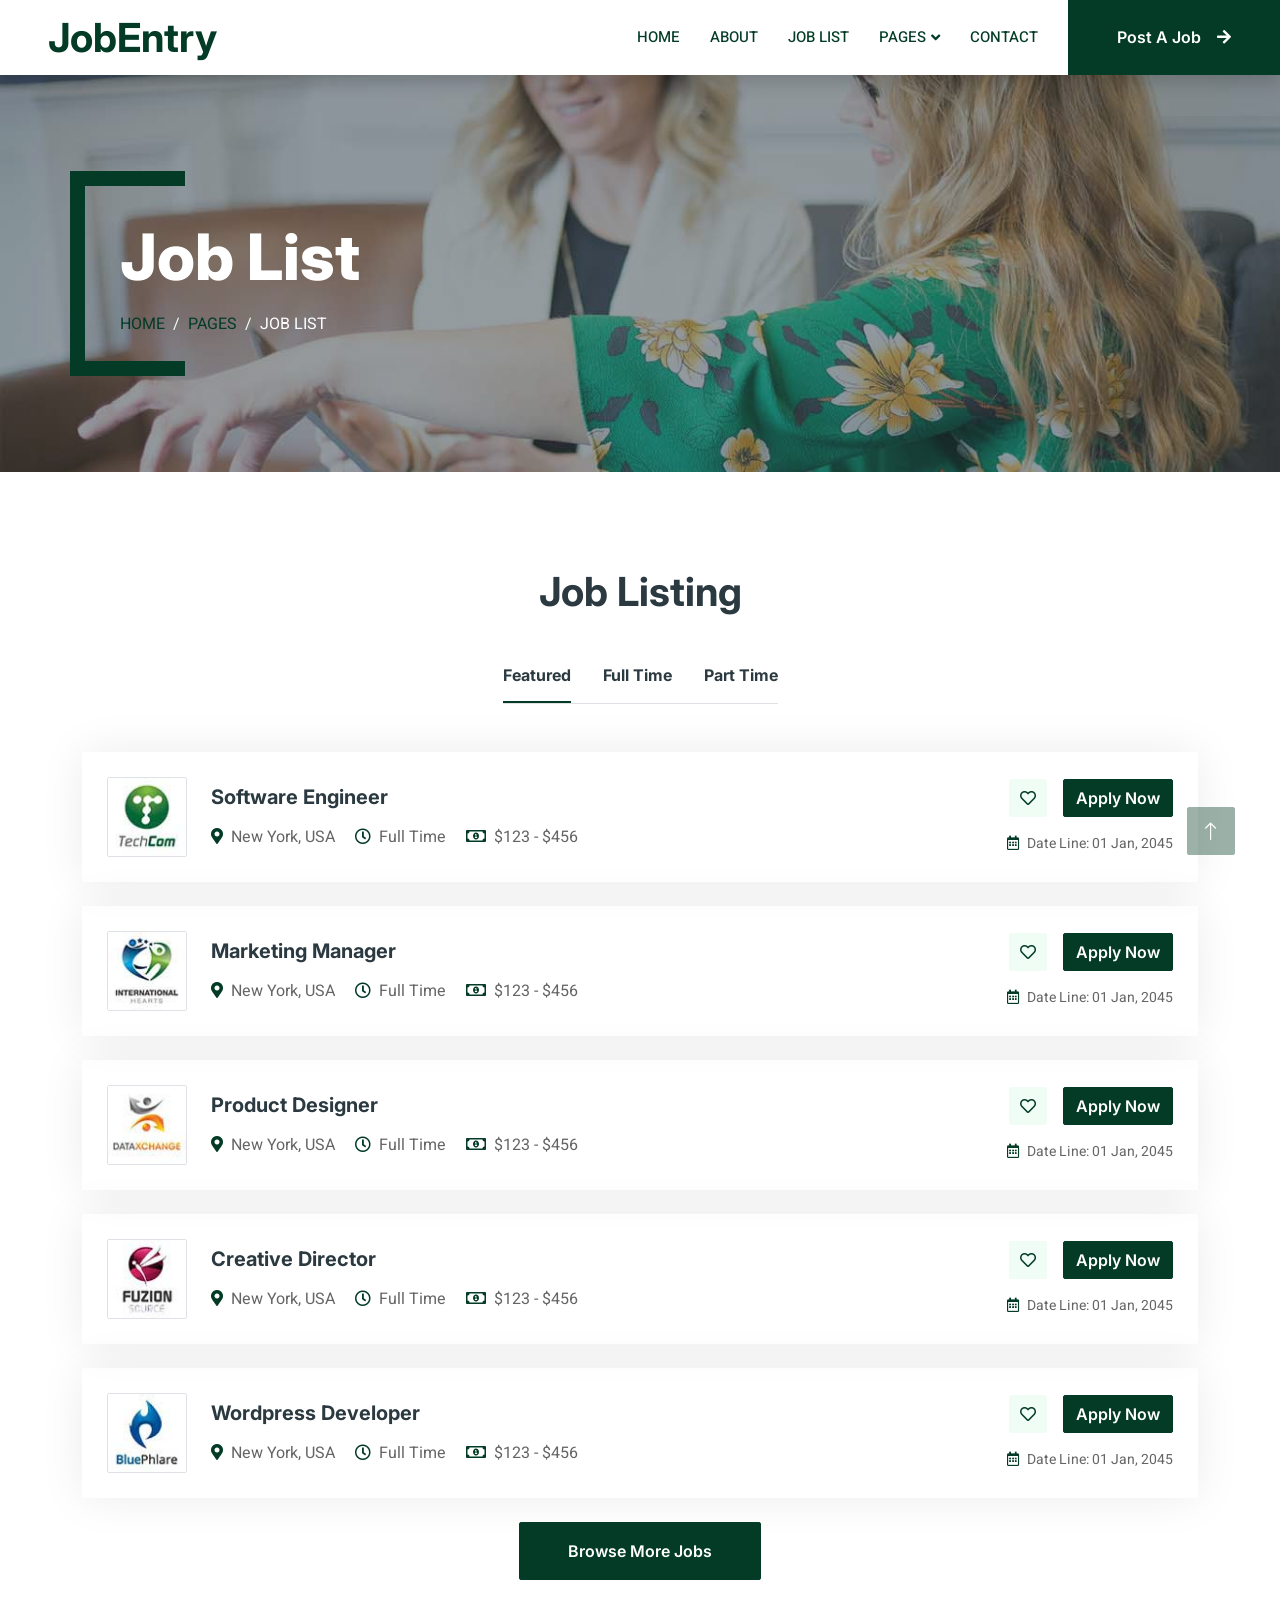
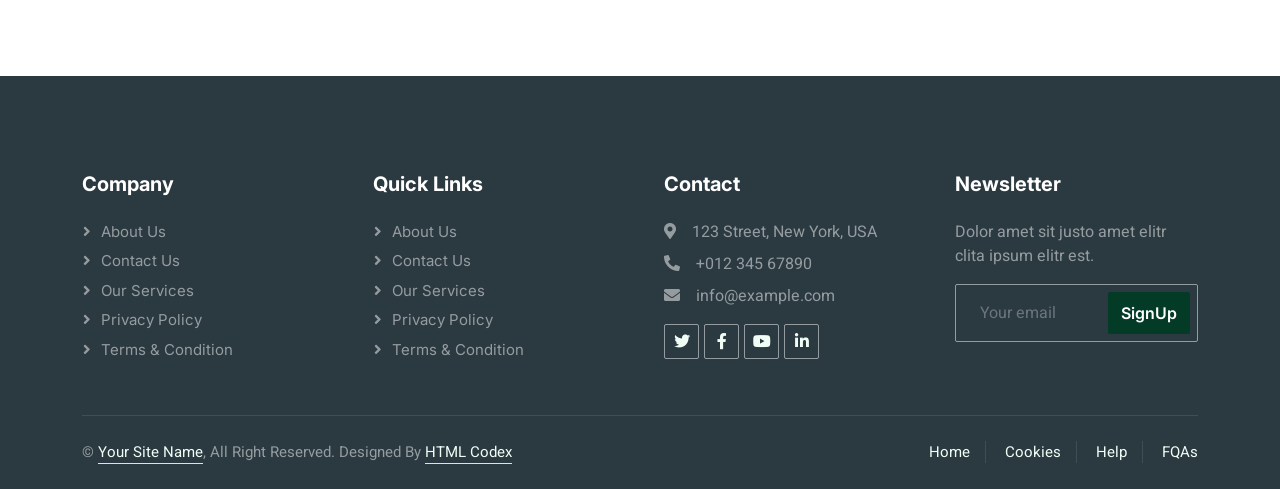
<file: job-list.html>
<!DOCTYPE html>
<html lang="en">

<head>
    <meta charset="utf-8">
    <title>JobEntry - Job Portal Website Template</title>
    <meta content="width=device-width, initial-scale=1.0" name="viewport">
    <meta content="" name="keywords">
    <meta content="" name="description">

    <!-- Favicon -->
    <link href="img/favicon.ico" rel="icon">

    <!-- Google Web Fonts -->
    <link rel="preconnect" href="https://fonts.googleapis.com">
    <link rel="preconnect" href="https://fonts.gstatic.com" crossorigin>
    <link href="https://fonts.googleapis.com/css2?family=Heebo:wght@400;500;600&family=Inter:wght@700;800&display=swap" rel="stylesheet">
    
    <!-- Icon Font Stylesheet -->
    <link href="https://cdnjs.cloudflare.com/ajax/libs/font-awesome/5.10.0/css/all.min.css" rel="stylesheet">
    <link href="https://cdn.jsdelivr.net/npm/bootstrap-icons@1.4.1/font/bootstrap-icons.css" rel="stylesheet">

    <!-- Libraries Stylesheet -->
    <link href="lib/animate/animate.min.css" rel="stylesheet">
    <link href="lib/owlcarousel/assets/owl.carousel.min.css" rel="stylesheet">

    <!-- Customized Bootstrap Stylesheet -->
    <link href="css/bootstrap.min.css" rel="stylesheet">

    <!-- Template Stylesheet -->
    <link href="css/style.css" rel="stylesheet">
</head>

<body>
    <div class="container-fluid bg-white p-0">
        <!-- Spinner Start -->
        <div id="spinner" class="show bg-white position-fixed translate-middle w-100 vh-100 top-50 start-50 d-flex align-items-center justify-content-center">
            <div class="spinner-border text-primary" style="width: 3rem; height: 3rem;" role="status">
                <span class="sr-only">Loading...</span>
            </div>
        </div>
        <!-- Spinner End -->


        <!-- Navbar Start -->
        <nav class="navbar navbar-expand-lg bg-white navbar-light shadow sticky-top p-0">
            <a href="index.html" class="navbar-brand d-flex align-items-center text-center py-0 px-4 px-lg-5">
                <h1 class="m-0 text-primary">JobEntry</h1>
            </a>
            <button type="button" class="navbar-toggler me-4" data-bs-toggle="collapse" data-bs-target="#navbarCollapse">
                <span class="navbar-toggler-icon"></span>
            </button>
            <div class="collapse navbar-collapse" id="navbarCollapse">
                <div class="navbar-nav ms-auto p-4 p-lg-0">
                    <a href="index.html" class="nav-item nav-link">Home</a>
                    <a href="about.html" class="nav-item nav-link">About</a>
                    <a href="job-list.html" class="nav-item nav-link active">Job List</a>
                    <div class="nav-item dropdown">
                        <a href="#" class="nav-link dropdown-toggle" data-bs-toggle="dropdown">Pages</a>
                        <div class="dropdown-menu rounded-0 m-0">
                            <a href="category.html" class="dropdown-item">Job Category</a>
                            <a href="testimonial.html" class="dropdown-item">Testimonial</a>
                            <a href="404.html" class="dropdown-item">404</a>
                        </div>
                    </div>
                    <a href="contact.html" class="nav-item nav-link">Contact</a>
                </div>
                <a href="" class="btn btn-primary rounded-0 py-4 px-lg-5 d-none d-lg-block">Post A Job<i class="fa fa-arrow-right ms-3"></i></a>
            </div>
        </nav>
        <!-- Navbar End -->


        <!-- Header End -->
        <div class="container-fliud py-5 bg-dark page-header mb-5">
            <div class="container my-5 pt-5 pb-4">
                <h1 class="display-3 text-white mb-3 animated slideInDown">Job List</h1>
                <nav aria-label="breadcrumb">
                    <ol class="breadcrumb text-uppercase">
                        <li class="breadcrumb-item"><a href="#">Home</a></li>
                        <li class="breadcrumb-item"><a href="#">Pages</a></li>
                        <li class="breadcrumb-item text-white active" aria-current="page">Job List</li>
                    </ol>
                </nav>
            </div>
        </div>
        <!-- Header End -->


        <!-- Jobs Start -->
        <div class="container-fliud py-5">
            <div class="container">
                <h1 class="text-center mb-5 wow fadeInUp" data-wow-delay="0.1s">Job Listing</h1>
                <div class="tab-class text-center wow fadeInUp" data-wow-delay="0.3s">
                    <ul class="nav nav-pills d-inline-flex justify-content-center border-bottom mb-5">
                        <li class="nav-item">
                            <a class="d-flex align-items-center text-start mx-3 ms-0 pb-3 active" data-bs-toggle="pill" href="#tab-1">
                                <h6 class="mt-n1 mb-0">Featured</h6>
                            </a>
                        </li>
                        <li class="nav-item">
                            <a class="d-flex align-items-center text-start mx-3 pb-3" data-bs-toggle="pill" href="#tab-2">
                                <h6 class="mt-n1 mb-0">Full Time</h6>
                            </a>
                        </li>
                        <li class="nav-item">
                            <a class="d-flex align-items-center text-start mx-3 me-0 pb-3" data-bs-toggle="pill" href="#tab-3">
                                <h6 class="mt-n1 mb-0">Part Time</h6>
                            </a>
                        </li>
                    </ul>
                    <div class="tab-content">
                        <div id="tab-1" class="tab-pane fade show p-0 active">
                            <div class="job-item p-4 mb-4">
                                <div class="row g-4">
                                    <div class="col-sm-12 col-md-8 d-flex align-items-center">
                                        <img class="flex-shrink-0 img-fluid border rounded" src="img/com-logo-1.jpg" alt="" style="width: 80px; height: 80px;">
                                        <div class="text-start ps-4">
                                            <h5 class="mb-3">Software Engineer</h5>
                                            <span class="text-truncate me-3"><i class="fa fa-map-marker-alt text-primary me-2"></i>New York, USA</span>
                                            <span class="text-truncate me-3"><i class="far fa-clock text-primary me-2"></i>Full Time</span>
                                            <span class="text-truncate me-0"><i class="far fa-money-bill-alt text-primary me-2"></i>$123 - $456</span>
                                        </div>
                                    </div>
                                    <div class="col-sm-12 col-md-4 d-flex flex-column align-items-start align-items-md-end justify-content-center">
                                        <div class="d-flex mb-3">
                                            <a class="btn btn-light btn-square me-3" href=""><i class="far fa-heart text-primary"></i></a>
                                            <a class="btn btn-primary" href="">Apply Now</a>
                                        </div>
                                        <small class="text-truncate"><i class="far fa-calendar-alt text-primary me-2"></i>Date Line: 01 Jan, 2045</small>
                                    </div>
                                </div>
                            </div>
                            <div class="job-item p-4 mb-4">
                                <div class="row g-4">
                                    <div class="col-sm-12 col-md-8 d-flex align-items-center">
                                        <img class="flex-shrink-0 img-fluid border rounded" src="img/com-logo-2.jpg" alt="" style="width: 80px; height: 80px;">
                                        <div class="text-start ps-4">
                                            <h5 class="mb-3">Marketing Manager</h5>
                                            <span class="text-truncate me-3"><i class="fa fa-map-marker-alt text-primary me-2"></i>New York, USA</span>
                                            <span class="text-truncate me-3"><i class="far fa-clock text-primary me-2"></i>Full Time</span>
                                            <span class="text-truncate me-0"><i class="far fa-money-bill-alt text-primary me-2"></i>$123 - $456</span>
                                        </div>
                                    </div>
                                    <div class="col-sm-12 col-md-4 d-flex flex-column align-items-start align-items-md-end justify-content-center">
                                        <div class="d-flex mb-3">
                                            <a class="btn btn-light btn-square me-3" href=""><i class="far fa-heart text-primary"></i></a>
                                            <a class="btn btn-primary" href="">Apply Now</a>
                                        </div>
                                        <small class="text-truncate"><i class="far fa-calendar-alt text-primary me-2"></i>Date Line: 01 Jan, 2045</small>
                                    </div>
                                </div>
                            </div>
                            <div class="job-item p-4 mb-4">
                                <div class="row g-4">
                                    <div class="col-sm-12 col-md-8 d-flex align-items-center">
                                        <img class="flex-shrink-0 img-fluid border rounded" src="img/com-logo-3.jpg" alt="" style="width: 80px; height: 80px;">
                                        <div class="text-start ps-4">
                                            <h5 class="mb-3">Product Designer</h5>
                                            <span class="text-truncate me-3"><i class="fa fa-map-marker-alt text-primary me-2"></i>New York, USA</span>
                                            <span class="text-truncate me-3"><i class="far fa-clock text-primary me-2"></i>Full Time</span>
                                            <span class="text-truncate me-0"><i class="far fa-money-bill-alt text-primary me-2"></i>$123 - $456</span>
                                        </div>
                                    </div>
                                    <div class="col-sm-12 col-md-4 d-flex flex-column align-items-start align-items-md-end justify-content-center">
                                        <div class="d-flex mb-3">
                                            <a class="btn btn-light btn-square me-3" href=""><i class="far fa-heart text-primary"></i></a>
                                            <a class="btn btn-primary" href="">Apply Now</a>
                                        </div>
                                        <small class="text-truncate"><i class="far fa-calendar-alt text-primary me-2"></i>Date Line: 01 Jan, 2045</small>
                                    </div>
                                </div>
                            </div>
                            <div class="job-item p-4 mb-4">
                                <div class="row g-4">
                                    <div class="col-sm-12 col-md-8 d-flex align-items-center">
                                        <img class="flex-shrink-0 img-fluid border rounded" src="img/com-logo-4.jpg" alt="" style="width: 80px; height: 80px;">
                                        <div class="text-start ps-4">
                                            <h5 class="mb-3">Creative Director</h5>
                                            <span class="text-truncate me-3"><i class="fa fa-map-marker-alt text-primary me-2"></i>New York, USA</span>
                                            <span class="text-truncate me-3"><i class="far fa-clock text-primary me-2"></i>Full Time</span>
                                            <span class="text-truncate me-0"><i class="far fa-money-bill-alt text-primary me-2"></i>$123 - $456</span>
                                        </div>
                                    </div>
                                    <div class="col-sm-12 col-md-4 d-flex flex-column align-items-start align-items-md-end justify-content-center">
                                        <div class="d-flex mb-3">
                                            <a class="btn btn-light btn-square me-3" href=""><i class="far fa-heart text-primary"></i></a>
                                            <a class="btn btn-primary" href="">Apply Now</a>
                                        </div>
                                        <small class="text-truncate"><i class="far fa-calendar-alt text-primary me-2"></i>Date Line: 01 Jan, 2045</small>
                                    </div>
                                </div>
                            </div>
                            <div class="job-item p-4 mb-4">
                                <div class="row g-4">
                                    <div class="col-sm-12 col-md-8 d-flex align-items-center">
                                        <img class="flex-shrink-0 img-fluid border rounded" src="img/com-logo-5.jpg" alt="" style="width: 80px; height: 80px;">
                                        <div class="text-start ps-4">
                                            <h5 class="mb-3">Wordpress Developer</h5>
                                            <span class="text-truncate me-3"><i class="fa fa-map-marker-alt text-primary me-2"></i>New York, USA</span>
                                            <span class="text-truncate me-3"><i class="far fa-clock text-primary me-2"></i>Full Time</span>
                                            <span class="text-truncate me-0"><i class="far fa-money-bill-alt text-primary me-2"></i>$123 - $456</span>
                                        </div>
                                    </div>
                                    <div class="col-sm-12 col-md-4 d-flex flex-column align-items-start align-items-md-end justify-content-center">
                                        <div class="d-flex mb-3">
                                            <a class="btn btn-light btn-square me-3" href=""><i class="far fa-heart text-primary"></i></a>
                                            <a class="btn btn-primary" href="">Apply Now</a>
                                        </div>
                                        <small class="text-truncate"><i class="far fa-calendar-alt text-primary me-2"></i>Date Line: 01 Jan, 2045</small>
                                    </div>
                                </div>
                            </div>
                            <a class="btn btn-primary py-3 px-5" href="">Browse More Jobs</a>
                        </div>
                        <div id="tab-2" class="tab-pane fade show p-0">
                            <div class="job-item p-4 mb-4">
                                <div class="row g-4">
                                    <div class="col-sm-12 col-md-8 d-flex align-items-center">
                                        <img class="flex-shrink-0 img-fluid border rounded" src="img/com-logo-1.jpg" alt="" style="width: 80px; height: 80px;">
                                        <div class="text-start ps-4">
                                            <h5 class="mb-3">Software Engineer</h5>
                                            <span class="text-truncate me-3"><i class="fa fa-map-marker-alt text-primary me-2"></i>New York, USA</span>
                                            <span class="text-truncate me-3"><i class="far fa-clock text-primary me-2"></i>Full Time</span>
                                            <span class="text-truncate me-0"><i class="far fa-money-bill-alt text-primary me-2"></i>$123 - $456</span>
                                        </div>
                                    </div>
                                    <div class="col-sm-12 col-md-4 d-flex flex-column align-items-start align-items-md-end justify-content-center">
                                        <div class="d-flex mb-3">
                                            <a class="btn btn-light btn-square me-3" href=""><i class="far fa-heart text-primary"></i></a>
                                            <a class="btn btn-primary" href="">Apply Now</a>
                                        </div>
                                        <small class="text-truncate"><i class="far fa-calendar-alt text-primary me-2"></i>Date Line: 01 Jan, 2045</small>
                                    </div>
                                </div>
                            </div>
                            <div class="job-item p-4 mb-4">
                                <div class="row g-4">
                                    <div class="col-sm-12 col-md-8 d-flex align-items-center">
                                        <img class="flex-shrink-0 img-fluid border rounded" src="img/com-logo-2.jpg" alt="" style="width: 80px; height: 80px;">
                                        <div class="text-start ps-4">
                                            <h5 class="mb-3">Marketing Manager</h5>
                                            <span class="text-truncate me-3"><i class="fa fa-map-marker-alt text-primary me-2"></i>New York, USA</span>
                                            <span class="text-truncate me-3"><i class="far fa-clock text-primary me-2"></i>Full Time</span>
                                            <span class="text-truncate me-0"><i class="far fa-money-bill-alt text-primary me-2"></i>$123 - $456</span>
                                        </div>
                                    </div>
                                    <div class="col-sm-12 col-md-4 d-flex flex-column align-items-start align-items-md-end justify-content-center">
                                        <div class="d-flex mb-3">
                                            <a class="btn btn-light btn-square me-3" href=""><i class="far fa-heart text-primary"></i></a>
                                            <a class="btn btn-primary" href="">Apply Now</a>
                                        </div>
                                        <small class="text-truncate"><i class="far fa-calendar-alt text-primary me-2"></i>Date Line: 01 Jan, 2045</small>
                                    </div>
                                </div>
                            </div>
                            <div class="job-item p-4 mb-4">
                                <div class="row g-4">
                                    <div class="col-sm-12 col-md-8 d-flex align-items-center">
                                        <img class="flex-shrink-0 img-fluid border rounded" src="img/com-logo-3.jpg" alt="" style="width: 80px; height: 80px;">
                                        <div class="text-start ps-4">
                                            <h5 class="mb-3">Product Designer</h5>
                                            <span class="text-truncate me-3"><i class="fa fa-map-marker-alt text-primary me-2"></i>New York, USA</span>
                                            <span class="text-truncate me-3"><i class="far fa-clock text-primary me-2"></i>Full Time</span>
                                            <span class="text-truncate me-0"><i class="far fa-money-bill-alt text-primary me-2"></i>$123 - $456</span>
                                        </div>
                                    </div>
                                    <div class="col-sm-12 col-md-4 d-flex flex-column align-items-start align-items-md-end justify-content-center">
                                        <div class="d-flex mb-3">
                                            <a class="btn btn-light btn-square me-3" href=""><i class="far fa-heart text-primary"></i></a>
                                            <a class="btn btn-primary" href="">Apply Now</a>
                                        </div>
                                        <small class="text-truncate"><i class="far fa-calendar-alt text-primary me-2"></i>Date Line: 01 Jan, 2045</small>
                                    </div>
                                </div>
                            </div>
                            <div class="job-item p-4 mb-4">
                                <div class="row g-4">
                                    <div class="col-sm-12 col-md-8 d-flex align-items-center">
                                        <img class="flex-shrink-0 img-fluid border rounded" src="img/com-logo-4.jpg" alt="" style="width: 80px; height: 80px;">
                                        <div class="text-start ps-4">
                                            <h5 class="mb-3">Creative Director</h5>
                                            <span class="text-truncate me-3"><i class="fa fa-map-marker-alt text-primary me-2"></i>New York, USA</span>
                                            <span class="text-truncate me-3"><i class="far fa-clock text-primary me-2"></i>Full Time</span>
                                            <span class="text-truncate me-0"><i class="far fa-money-bill-alt text-primary me-2"></i>$123 - $456</span>
                                        </div>
                                    </div>
                                    <div class="col-sm-12 col-md-4 d-flex flex-column align-items-start align-items-md-end justify-content-center">
                                        <div class="d-flex mb-3">
                                            <a class="btn btn-light btn-square me-3" href=""><i class="far fa-heart text-primary"></i></a>
                                            <a class="btn btn-primary" href="">Apply Now</a>
                                        </div>
                                        <small class="text-truncate"><i class="far fa-calendar-alt text-primary me-2"></i>Date Line: 01 Jan, 2045</small>
                                    </div>
                                </div>
                            </div>
                            <div class="job-item p-4 mb-4">
                                <div class="row g-4">
                                    <div class="col-sm-12 col-md-8 d-flex align-items-center">
                                        <img class="flex-shrink-0 img-fluid border rounded" src="img/com-logo-5.jpg" alt="" style="width: 80px; height: 80px;">
                                        <div class="text-start ps-4">
                                            <h5 class="mb-3">Wordpress Developer</h5>
                                            <span class="text-truncate me-3"><i class="fa fa-map-marker-alt text-primary me-2"></i>New York, USA</span>
                                            <span class="text-truncate me-3"><i class="far fa-clock text-primary me-2"></i>Full Time</span>
                                            <span class="text-truncate me-0"><i class="far fa-money-bill-alt text-primary me-2"></i>$123 - $456</span>
                                        </div>
                                    </div>
                                    <div class="col-sm-12 col-md-4 d-flex flex-column align-items-start align-items-md-end justify-content-center">
                                        <div class="d-flex mb-3">
                                            <a class="btn btn-light btn-square me-3" href=""><i class="far fa-heart text-primary"></i></a>
                                            <a class="btn btn-primary" href="">Apply Now</a>
                                        </div>
                                        <small class="text-truncate"><i class="far fa-calendar-alt text-primary me-2"></i>Date Line: 01 Jan, 2045</small>
                                    </div>
                                </div>
                            </div>
                            <a class="btn btn-primary py-3 px-5" href="">Browse More Jobs</a>
                        </div>
                        <div id="tab-3" class="tab-pane fade show p-0">
                            <div class="job-item p-4 mb-4">
                                <div class="row g-4">
                                    <div class="col-sm-12 col-md-8 d-flex align-items-center">
                                        <img class="flex-shrink-0 img-fluid border rounded" src="img/com-logo-1.jpg" alt="" style="width: 80px; height: 80px;">
                                        <div class="text-start ps-4">
                                            <h5 class="mb-3">Software Engineer</h5>
                                            <span class="text-truncate me-3"><i class="fa fa-map-marker-alt text-primary me-2"></i>New York, USA</span>
                                            <span class="text-truncate me-3"><i class="far fa-clock text-primary me-2"></i>Full Time</span>
                                            <span class="text-truncate me-0"><i class="far fa-money-bill-alt text-primary me-2"></i>$123 - $456</span>
                                        </div>
                                    </div>
                                    <div class="col-sm-12 col-md-4 d-flex flex-column align-items-start align-items-md-end justify-content-center">
                                        <div class="d-flex mb-3">
                                            <a class="btn btn-light btn-square me-3" href=""><i class="far fa-heart text-primary"></i></a>
                                            <a class="btn btn-primary" href="">Apply Now</a>
                                        </div>
                                        <small class="text-truncate"><i class="far fa-calendar-alt text-primary me-2"></i>Date Line: 01 Jan, 2045</small>
                                    </div>
                                </div>
                            </div>
                            <div class="job-item p-4 mb-4">
                                <div class="row g-4">
                                    <div class="col-sm-12 col-md-8 d-flex align-items-center">
                                        <img class="flex-shrink-0 img-fluid border rounded" src="img/com-logo-2.jpg" alt="" style="width: 80px; height: 80px;">
                                        <div class="text-start ps-4">
                                            <h5 class="mb-3">Marketing Manager</h5>
                                            <span class="text-truncate me-3"><i class="fa fa-map-marker-alt text-primary me-2"></i>New York, USA</span>
                                            <span class="text-truncate me-3"><i class="far fa-clock text-primary me-2"></i>Full Time</span>
                                            <span class="text-truncate me-0"><i class="far fa-money-bill-alt text-primary me-2"></i>$123 - $456</span>
                                        </div>
                                    </div>
                                    <div class="col-sm-12 col-md-4 d-flex flex-column align-items-start align-items-md-end justify-content-center">
                                        <div class="d-flex mb-3">
                                            <a class="btn btn-light btn-square me-3" href=""><i class="far fa-heart text-primary"></i></a>
                                            <a class="btn btn-primary" href="">Apply Now</a>
                                        </div>
                                        <small class="text-truncate"><i class="far fa-calendar-alt text-primary me-2"></i>Date Line: 01 Jan, 2045</small>
                                    </div>
                                </div>
                            </div>
                            <div class="job-item p-4 mb-4">
                                <div class="row g-4">
                                    <div class="col-sm-12 col-md-8 d-flex align-items-center">
                                        <img class="flex-shrink-0 img-fluid border rounded" src="img/com-logo-3.jpg" alt="" style="width: 80px; height: 80px;">
                                        <div class="text-start ps-4">
                                            <h5 class="mb-3">Product Designer</h5>
                                            <span class="text-truncate me-3"><i class="fa fa-map-marker-alt text-primary me-2"></i>New York, USA</span>
                                            <span class="text-truncate me-3"><i class="far fa-clock text-primary me-2"></i>Full Time</span>
                                            <span class="text-truncate me-0"><i class="far fa-money-bill-alt text-primary me-2"></i>$123 - $456</span>
                                        </div>
                                    </div>
                                    <div class="col-sm-12 col-md-4 d-flex flex-column align-items-start align-items-md-end justify-content-center">
                                        <div class="d-flex mb-3">
                                            <a class="btn btn-light btn-square me-3" href=""><i class="far fa-heart text-primary"></i></a>
                                            <a class="btn btn-primary" href="">Apply Now</a>
                                        </div>
                                        <small class="text-truncate"><i class="far fa-calendar-alt text-primary me-2"></i>Date Line: 01 Jan, 2045</small>
                                    </div>
                                </div>
                            </div>
                            <div class="job-item p-4 mb-4">
                                <div class="row g-4">
                                    <div class="col-sm-12 col-md-8 d-flex align-items-center">
                                        <img class="flex-shrink-0 img-fluid border rounded" src="img/com-logo-4.jpg" alt="" style="width: 80px; height: 80px;">
                                        <div class="text-start ps-4">
                                            <h5 class="mb-3">Creative Director</h5>
                                            <span class="text-truncate me-3"><i class="fa fa-map-marker-alt text-primary me-2"></i>New York, USA</span>
                                            <span class="text-truncate me-3"><i class="far fa-clock text-primary me-2"></i>Full Time</span>
                                            <span class="text-truncate me-0"><i class="far fa-money-bill-alt text-primary me-2"></i>$123 - $456</span>
                                        </div>
                                    </div>
                                    <div class="col-sm-12 col-md-4 d-flex flex-column align-items-start align-items-md-end justify-content-center">
                                        <div class="d-flex mb-3">
                                            <a class="btn btn-light btn-square me-3" href=""><i class="far fa-heart text-primary"></i></a>
                                            <a class="btn btn-primary" href="">Apply Now</a>
                                        </div>
                                        <small class="text-truncate"><i class="far fa-calendar-alt text-primary me-2"></i>Date Line: 01 Jan, 2045</small>
                                    </div>
                                </div>
                            </div>
                            <div class="job-item p-4 mb-4">
                                <div class="row g-4">
                                    <div class="col-sm-12 col-md-8 d-flex align-items-center">
                                        <img class="flex-shrink-0 img-fluid border rounded" src="img/com-logo-5.jpg" alt="" style="width: 80px; height: 80px;">
                                        <div class="text-start ps-4">
                                            <h5 class="mb-3">Wordpress Developer</h5>
                                            <span class="text-truncate me-3"><i class="fa fa-map-marker-alt text-primary me-2"></i>New York, USA</span>
                                            <span class="text-truncate me-3"><i class="far fa-clock text-primary me-2"></i>Full Time</span>
                                            <span class="text-truncate me-0"><i class="far fa-money-bill-alt text-primary me-2"></i>$123 - $456</span>
                                        </div>
                                    </div>
                                    <div class="col-sm-12 col-md-4 d-flex flex-column align-items-start align-items-md-end justify-content-center">
                                        <div class="d-flex mb-3">
                                            <a class="btn btn-light btn-square me-3" href=""><i class="far fa-heart text-primary"></i></a>
                                            <a class="btn btn-primary" href="">Apply Now</a>
                                        </div>
                                        <small class="text-truncate"><i class="far fa-calendar-alt text-primary me-2"></i>Date Line: 01 Jan, 2045</small>
                                    </div>
                                </div>
                            </div>
                            <a class="btn btn-primary py-3 px-5" href="">Browse More Jobs</a>
                        </div>
                    </div>
                </div>
            </div>
        </div>
        <!-- Jobs End -->


        <!-- Footer Start -->
        <div class="container-fluid bg-dark text-white-50 footer pt-5 mt-5 wow fadeIn" data-wow-delay="0.1s">
            <div class="container py-5">
                <div class="row g-5">
                    <div class="col-lg-3 col-md-6">
                        <h5 class="text-white mb-4">Company</h5>
                        <a class="btn btn-link text-white-50" href="">About Us</a>
                        <a class="btn btn-link text-white-50" href="">Contact Us</a>
                        <a class="btn btn-link text-white-50" href="">Our Services</a>
                        <a class="btn btn-link text-white-50" href="">Privacy Policy</a>
                        <a class="btn btn-link text-white-50" href="">Terms & Condition</a>
                    </div>
                    <div class="col-lg-3 col-md-6">
                        <h5 class="text-white mb-4">Quick Links</h5>
                        <a class="btn btn-link text-white-50" href="">About Us</a>
                        <a class="btn btn-link text-white-50" href="">Contact Us</a>
                        <a class="btn btn-link text-white-50" href="">Our Services</a>
                        <a class="btn btn-link text-white-50" href="">Privacy Policy</a>
                        <a class="btn btn-link text-white-50" href="">Terms & Condition</a>
                    </div>
                    <div class="col-lg-3 col-md-6">
                        <h5 class="text-white mb-4">Contact</h5>
                        <p class="mb-2"><i class="fa fa-map-marker-alt me-3"></i>123 Street, New York, USA</p>
                        <p class="mb-2"><i class="fa fa-phone-alt me-3"></i>+012 345 67890</p>
                        <p class="mb-2"><i class="fa fa-envelope me-3"></i>info@example.com</p>
                        <div class="d-flex pt-2">
                            <a class="btn btn-outline-light btn-social" href=""><i class="fab fa-twitter"></i></a>
                            <a class="btn btn-outline-light btn-social" href=""><i class="fab fa-facebook-f"></i></a>
                            <a class="btn btn-outline-light btn-social" href=""><i class="fab fa-youtube"></i></a>
                            <a class="btn btn-outline-light btn-social" href=""><i class="fab fa-linkedin-in"></i></a>
                        </div>
                    </div>
                    <div class="col-lg-3 col-md-6">
                        <h5 class="text-white mb-4">Newsletter</h5>
                        <p>Dolor amet sit justo amet elitr clita ipsum elitr est.</p>
                        <div class="position-relative mx-auto" style="max-width: 400px;">
                            <input class="form-control bg-transparent w-100 py-3 ps-4 pe-5" type="text" placeholder="Your email">
                            <button type="button" class="btn btn-primary py-2 position-absolute top-0 end-0 mt-2 me-2">SignUp</button>
                        </div>
                    </div>
                </div>
            </div>
            <div class="container">
                <div class="copyright">
                    <div class="row">
                        <div class="col-md-6 text-center text-md-start mb-3 mb-md-0">
                            &copy; <a class="border-bottom" href="#">Your Site Name</a>, All Right Reserved. 
							
							<!--/*** The author’s attribution link must remain intact in the template. ***/-->
                            <!--/*** If you wish to remove this credit link, please purchase the Pro Version . ***/-->
                            Designed By <a class="border-bottom" href="https://htmlcodex.com">HTML Codex</a>
                        </div>
                        <div class="col-md-6 text-center text-md-end">
                            <div class="footer-menu">
                                <a href="">Home</a>
                                <a href="">Cookies</a>
                                <a href="">Help</a>
                                <a href="">FQAs</a>
                            </div>
                        </div>
                    </div>
                </div>
            </div>
        </div>
        <!-- Footer End -->


        <!-- Back to Top -->
        <a href="#" class="btn btn-lg btn-primary btn-lg-square back-to-top"><i class="bi bi-arrow-up"></i></a>
    </div>

    <!-- JavaScript Libraries -->
    <script src="https://code.jquery.com/jquery-3.4.1.min.js"></script>
    <script src="https://cdn.jsdelivr.net/npm/bootstrap@5.0.0/dist/js/bootstrap.bundle.min.js"></script>
    <script src="lib/wow/wow.min.js"></script>
    <script src="lib/easing/easing.min.js"></script>
    <script src="lib/waypoints/waypoints.min.js"></script>
    <script src="lib/owlcarousel/owl.carousel.min.js"></script>

    <!-- Template Javascript -->
    <script src="js/main.js"></script>
</body>

</html>
</file>
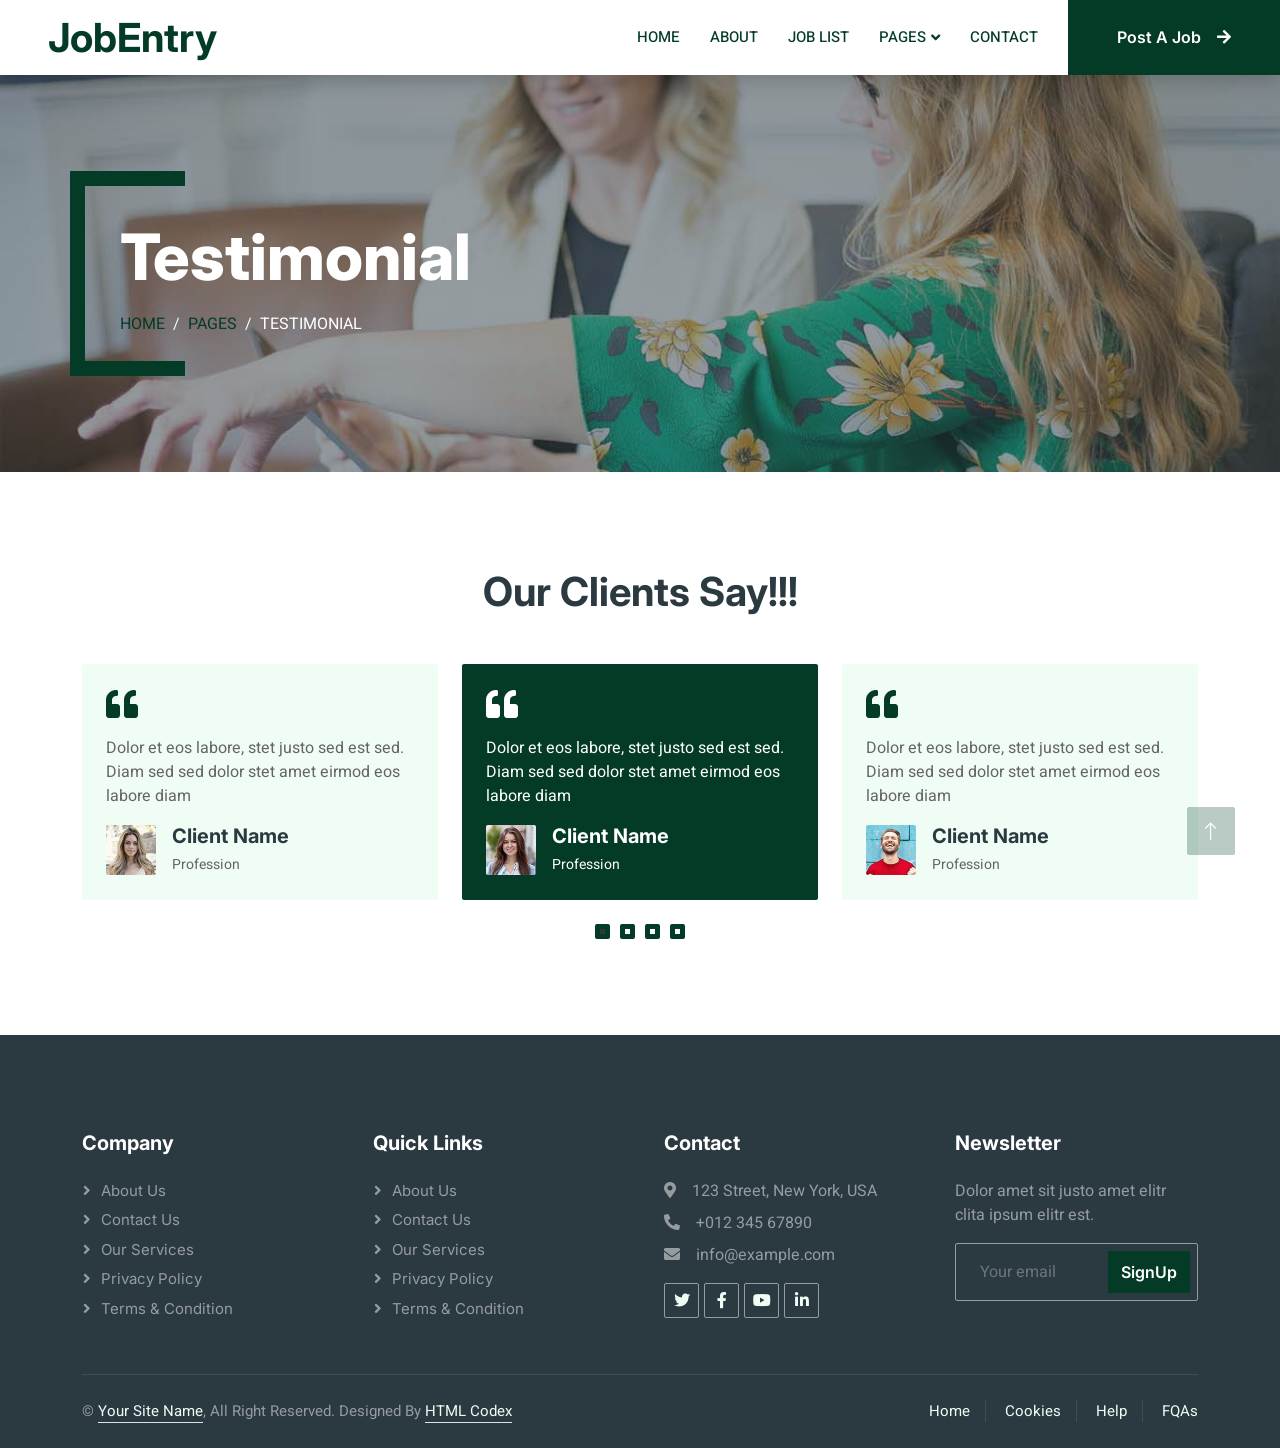
<file: testimonial.html>
<!DOCTYPE html>
<html lang="en">

<head>
    <meta charset="utf-8">
    <title>JobEntry - Job Portal Website Template</title>
    <meta content="width=device-width, initial-scale=1.0" name="viewport">
    <meta content="" name="keywords">
    <meta content="" name="description">

    <!-- Favicon -->
    <link href="img/favicon.ico" rel="icon">

    <!-- Google Web Fonts -->
    <link rel="preconnect" href="https://fonts.googleapis.com">
    <link rel="preconnect" href="https://fonts.gstatic.com" crossorigin>
    <link href="https://fonts.googleapis.com/css2?family=Heebo:wght@400;500;600&family=Inter:wght@700;800&display=swap" rel="stylesheet">
    
    <!-- Icon Font Stylesheet -->
    <link href="https://cdnjs.cloudflare.com/ajax/libs/font-awesome/5.10.0/css/all.min.css" rel="stylesheet">
    <link href="https://cdn.jsdelivr.net/npm/bootstrap-icons@1.4.1/font/bootstrap-icons.css" rel="stylesheet">

    <!-- Libraries Stylesheet -->
    <link href="lib/animate/animate.min.css" rel="stylesheet">
    <link href="lib/owlcarousel/assets/owl.carousel.min.css" rel="stylesheet">

    <!-- Customized Bootstrap Stylesheet -->
    <link href="css/bootstrap.min.css" rel="stylesheet">

    <!-- Template Stylesheet -->
    <link href="css/style.css" rel="stylesheet">
</head>

<body>
    <div class="container-fluid bg-white p-0">
        <!-- Spinner Start -->
        <div id="spinner" class="show bg-white position-fixed translate-middle w-100 vh-100 top-50 start-50 d-flex align-items-center justify-content-center">
            <div class="spinner-border text-primary" style="width: 3rem; height: 3rem;" role="status">
                <span class="sr-only">Loading...</span>
            </div>
        </div>
        <!-- Spinner End -->


        <!-- Navbar Start -->
        <nav class="navbar navbar-expand-lg bg-white navbar-light shadow sticky-top p-0">
            <a href="index.html" class="navbar-brand d-flex align-items-center text-center py-0 px-4 px-lg-5">
                <h1 class="m-0 text-primary">JobEntry</h1>
            </a>
            <button type="button" class="navbar-toggler me-4" data-bs-toggle="collapse" data-bs-target="#navbarCollapse">
                <span class="navbar-toggler-icon"></span>
            </button>
            <div class="collapse navbar-collapse" id="navbarCollapse">
                <div class="navbar-nav ms-auto p-4 p-lg-0">
                    <a href="index.html" class="nav-item nav-link">Home</a>
                    <a href="about.html" class="nav-item nav-link">About</a>
                    <a href="job-list.html" class="nav-item nav-link">Job List</a>
                    <div class="nav-item dropdown">
                        <a href="#" class="nav-link dropdown-toggle active" data-bs-toggle="dropdown">Pages</a>
                        <div class="dropdown-menu rounded-0 m-0">
                            <a href="category.html" class="dropdown-item">Job Category</a>
                            <a href="testimonial.html" class="dropdown-item active">Testimonial</a>
                            <a href="404.html" class="dropdown-item">404</a>
                        </div>
                    </div>
                    <a href="contact.html" class="nav-item nav-link">Contact</a>
                </div>
                <a href="" class="btn btn-primary rounded-0 py-4 px-lg-5 d-none d-lg-block">Post A Job<i class="fa fa-arrow-right ms-3"></i></a>
            </div>
        </nav>
        <!-- Navbar End -->


        <!-- Header End -->
        <div class="container-fliud py-5 bg-dark page-header mb-5">
            <div class="container my-5 pt-5 pb-4">
                <h1 class="display-3 text-white mb-3 animated slideInDown">Testimonial</h1>
                <nav aria-label="breadcrumb">
                    <ol class="breadcrumb text-uppercase">
                        <li class="breadcrumb-item"><a href="#">Home</a></li>
                        <li class="breadcrumb-item"><a href="#">Pages</a></li>
                        <li class="breadcrumb-item text-white active" aria-current="page">Testimonial</li>
                    </ol>
                </nav>
            </div>
        </div>
        <!-- Header End -->


        <!-- Testimonial Start -->
        <div class="container-fliud py-5 wow fadeInUp" data-wow-delay="0.1s">
            <div class="container">
                <h1 class="text-center mb-5">Our Clients Say!!!</h1>
                <div class="owl-carousel testimonial-carousel">
                    <div class="testimonial-item bg-light rounded p-4">
                        <i class="fa fa-quote-left fa-2x text-primary mb-3"></i>
                        <p>Dolor et eos labore, stet justo sed est sed. Diam sed sed dolor stet amet eirmod eos labore diam</p>
                        <div class="d-flex align-items-center">
                            <img class="img-fluid flex-shrink-0 rounded" src="img/testimonial-1.jpg" style="width: 50px; height: 50px;">
                            <div class="ps-3">
                                <h5 class="mb-1">Client Name</h5>
                                <small>Profession</small>
                            </div>
                        </div>
                    </div>
                    <div class="testimonial-item bg-light rounded p-4">
                        <i class="fa fa-quote-left fa-2x text-primary mb-3"></i>
                        <p>Dolor et eos labore, stet justo sed est sed. Diam sed sed dolor stet amet eirmod eos labore diam</p>
                        <div class="d-flex align-items-center">
                            <img class="img-fluid flex-shrink-0 rounded" src="img/testimonial-2.jpg" style="width: 50px; height: 50px;">
                            <div class="ps-3">
                                <h5 class="mb-1">Client Name</h5>
                                <small>Profession</small>
                            </div>
                        </div>
                    </div>
                    <div class="testimonial-item bg-light rounded p-4">
                        <i class="fa fa-quote-left fa-2x text-primary mb-3"></i>
                        <p>Dolor et eos labore, stet justo sed est sed. Diam sed sed dolor stet amet eirmod eos labore diam</p>
                        <div class="d-flex align-items-center">
                            <img class="img-fluid flex-shrink-0 rounded" src="img/testimonial-3.jpg" style="width: 50px; height: 50px;">
                            <div class="ps-3">
                                <h5 class="mb-1">Client Name</h5>
                                <small>Profession</small>
                            </div>
                        </div>
                    </div>
                    <div class="testimonial-item bg-light rounded p-4">
                        <i class="fa fa-quote-left fa-2x text-primary mb-3"></i>
                        <p>Dolor et eos labore, stet justo sed est sed. Diam sed sed dolor stet amet eirmod eos labore diam</p>
                        <div class="d-flex align-items-center">
                            <img class="img-fluid flex-shrink-0 rounded" src="img/testimonial-4.jpg" style="width: 50px; height: 50px;">
                            <div class="ps-3">
                                <h5 class="mb-1">Client Name</h5>
                                <small>Profession</small>
                            </div>
                        </div>
                    </div>
                </div>
            </div>
        </div>
        <!-- Testimonial End -->


        <!-- Footer Start -->
        <div class="container-fluid bg-dark text-white-50 footer pt-5 mt-5 wow fadeIn" data-wow-delay="0.1s">
            <div class="container py-5">
                <div class="row g-5">
                    <div class="col-lg-3 col-md-6">
                        <h5 class="text-white mb-4">Company</h5>
                        <a class="btn btn-link text-white-50" href="">About Us</a>
                        <a class="btn btn-link text-white-50" href="">Contact Us</a>
                        <a class="btn btn-link text-white-50" href="">Our Services</a>
                        <a class="btn btn-link text-white-50" href="">Privacy Policy</a>
                        <a class="btn btn-link text-white-50" href="">Terms & Condition</a>
                    </div>
                    <div class="col-lg-3 col-md-6">
                        <h5 class="text-white mb-4">Quick Links</h5>
                        <a class="btn btn-link text-white-50" href="">About Us</a>
                        <a class="btn btn-link text-white-50" href="">Contact Us</a>
                        <a class="btn btn-link text-white-50" href="">Our Services</a>
                        <a class="btn btn-link text-white-50" href="">Privacy Policy</a>
                        <a class="btn btn-link text-white-50" href="">Terms & Condition</a>
                    </div>
                    <div class="col-lg-3 col-md-6">
                        <h5 class="text-white mb-4">Contact</h5>
                        <p class="mb-2"><i class="fa fa-map-marker-alt me-3"></i>123 Street, New York, USA</p>
                        <p class="mb-2"><i class="fa fa-phone-alt me-3"></i>+012 345 67890</p>
                        <p class="mb-2"><i class="fa fa-envelope me-3"></i>info@example.com</p>
                        <div class="d-flex pt-2">
                            <a class="btn btn-outline-light btn-social" href=""><i class="fab fa-twitter"></i></a>
                            <a class="btn btn-outline-light btn-social" href=""><i class="fab fa-facebook-f"></i></a>
                            <a class="btn btn-outline-light btn-social" href=""><i class="fab fa-youtube"></i></a>
                            <a class="btn btn-outline-light btn-social" href=""><i class="fab fa-linkedin-in"></i></a>
                        </div>
                    </div>
                    <div class="col-lg-3 col-md-6">
                        <h5 class="text-white mb-4">Newsletter</h5>
                        <p>Dolor amet sit justo amet elitr clita ipsum elitr est.</p>
                        <div class="position-relative mx-auto" style="max-width: 400px;">
                            <input class="form-control bg-transparent w-100 py-3 ps-4 pe-5" type="text" placeholder="Your email">
                            <button type="button" class="btn btn-primary py-2 position-absolute top-0 end-0 mt-2 me-2">SignUp</button>
                        </div>
                    </div>
                </div>
            </div>
            <div class="container">
                <div class="copyright">
                    <div class="row">
                        <div class="col-md-6 text-center text-md-start mb-3 mb-md-0">
                            &copy; <a class="border-bottom" href="#">Your Site Name</a>, All Right Reserved. 
							
							<!--/*** The author’s attribution link must remain intact in the template. ***/-->
                            <!--/*** If you wish to remove this credit link, please purchase the Pro Version . ***/-->
                            Designed By <a class="border-bottom" href="https://htmlcodex.com">HTML Codex</a>
                        </div>
                        <div class="col-md-6 text-center text-md-end">
                            <div class="footer-menu">
                                <a href="">Home</a>
                                <a href="">Cookies</a>
                                <a href="">Help</a>
                                <a href="">FQAs</a>
                            </div>
                        </div>
                    </div>
                </div>
            </div>
        </div>
        <!-- Footer End -->


        <!-- Back to Top -->
        <a href="#" class="btn btn-lg btn-primary btn-lg-square back-to-top"><i class="bi bi-arrow-up"></i></a>
    </div>

    <!-- JavaScript Libraries -->
    <script src="https://code.jquery.com/jquery-3.4.1.min.js"></script>
    <script src="https://cdn.jsdelivr.net/npm/bootstrap@5.0.0/dist/js/bootstrap.bundle.min.js"></script>
    <script src="lib/wow/wow.min.js"></script>
    <script src="lib/easing/easing.min.js"></script>
    <script src="lib/waypoints/waypoints.min.js"></script>
    <script src="lib/owlcarousel/owl.carousel.min.js"></script>

    <!-- Template Javascript -->
    <script src="js/main.js"></script>
</body>

</html>
</file>
<file: css/style.css>
/********** Template CSS **********/
:root {
    --primary: #033b26;
    --secondary: #2B9BFF;
    --light: #EFFDF5;
    --dark: #2B3940;
}

.back-to-top {
    position: fixed;
    display: none;
    right: 45px;
    bottom: 45px;
    z-index: 99;
}


/*** Spinner ***/
#spinner {
    opacity: 0;
    visibility: hidden;
    transition: opacity .5s ease-out, visibility 0s linear .5s;
    z-index: 99999;
}

#spinner.show {
    transition: opacity .5s ease-out, visibility 0s linear 0s;
    visibility: visible;
    opacity: 1;
}


/*** Button ***/
.btn {
    font-family: 'Inter', sans-serif;
    font-weight: 600;
    transition: .5s;
}

.btn.btn-primary,
.btn.btn-secondary {
    color: #FFFFFF;
}

.btn-square {
    width: 38px;
    height: 38px;
}

.btn-sm-square {
    width: 32px;
    height: 32px;
}

.btn-lg-square {
    width: 48px;
    height: 48px;
}

.btn-square,
.btn-sm-square,
.btn-lg-square {
    padding: 0;
    display: flex;
    align-items: center;
    justify-content: center;
    font-weight: normal;
    border-radius: 2px;
}


/*** Navbar ***/
.navbar .dropdown-toggle::after {
    border: none;
    content: "\f107";
    font-family: "Font Awesome 5 Free";
    font-weight: 900;
    vertical-align: middle;
    margin-left: 5px;
    transition: .5s;
}

.navbar .dropdown-toggle[aria-expanded=true]::after {
    transform: rotate(-180deg);
}

.navbar-dark .navbar-nav .nav-link,
.navbar-light .navbar-nav .nav-link {
    margin-right: 30px;
    padding: 25px 0;
    color: #FFFFFF;
    font-size: 15px;
    text-transform: uppercase;
    outline: none;
}

.navbar-dark .navbar-nav .nav-link:hover,
.navbar-dark .navbar-nav .nav-link.active,
.navbar-light .navbar-nav .nav-link:hover,
.navbar-light .navbar-nav .nav-link.active {
    color: var(--primary);
}

@media (max-width: 991.98px) {
    .navbar-dark .navbar-nav .nav-link,
    .navbar-light .navbar-nav .nav-link  {
        margin-right: 0;
        padding: 10px 0;
    }

    .navbar-light .navbar-nav {
        border-top: 1px solid #EEEEEE;
    }
}

.navbar-light .navbar-brand,
.navbar-light a.btn {
    height: 75px;
}

.navbar-light .navbar-nav .nav-link {
    color: var(--dark);
    font-weight: 500;
}

.navbar-light.sticky-top {
    top: -100px;
    transition: .5s;
}

@media (min-width: 992px) {
    .navbar .nav-item .dropdown-menu {
        display: block;
        top: 100%;
        margin-top: 0;
        transform: rotateX(-75deg);
        transform-origin: 0% 0%;
        opacity: 0;
        visibility: hidden;
        transition: .5s;
        
    }

    .navbar .nav-item:hover .dropdown-menu {
        transform: rotateX(0deg);
        visibility: visible;
        transition: .5s;
        opacity: 1;
    }
}


/*** Header ***/
.header-carousel .container,
.page-header .container {
    position: relative;
    padding: 45px 0 45px 35px;
    border-left: 15px solid var(--primary);
}

.header-carousel .container::before,
.header-carousel .container::after,
.page-header .container::before,
.page-header .container::after {
    position: absolute;
    content: "";
    top: 0;
    left: 0;
    width: 100px;
    height: 15px;
    background: var(--primary);
}

.header-carousel .container::after,
.page-header .container::after {
    top: 100%;
    margin-top: -15px;
}

@media (max-width: 768px) {
    .header-carousel .owl-carousel-item {
        position: relative;
        min-height: 500px;
    }
    
    .header-carousel .owl-carousel-item img {
        position: absolute;
        width: 100%;
        height: 100%;
        object-fit: cover;
    }

    .header-carousel .owl-carousel-item p {
        font-size: 14px !important;
        font-weight: 400 !important;
    }

    .header-carousel .owl-carousel-item h1 {
        font-size: 30px;
        font-weight: 600;
    }
}

.header-carousel .owl-nav {
    position: absolute;
    top: 50%;
    right: 8%;
    transform: translateY(-50%);
    display: flex;
    flex-direction: column;
}

.header-carousel .owl-nav .owl-prev,
.header-carousel .owl-nav .owl-next {
    margin: 7px 0;
    width: 45px;
    height: 45px;
    display: flex;
    align-items: center;
    justify-content: center;
    color: #FFFFFF;
    background: transparent;
    border: 1px solid #FFFFFF;
    border-radius: 2px;
    font-size: 22px;
    transition: .5s;
}

.header-carousel .owl-nav .owl-prev:hover,
.header-carousel .owl-nav .owl-next:hover {
    background: var(--primary);
    border-color: var(--primary);
}

.page-header {
    background: linear-gradient(rgba(43, 57, 64, .5), rgba(43, 57, 64, .5)), url(../img/carousel-1.jpg) center center no-repeat;
    background-size: cover;
}

.breadcrumb-item + .breadcrumb-item::before {
    color: var(--light);
}


/*** About ***/
.about-bg {
    background-image: -webkit-repeating-radial-gradient(center center, rgba(0, 0, 0, 0.2), rgba(0, 0, 0, 0.2) 1px, transparent 1px, transparent 100%);
    background-image: -moz-repeating-radial-gradient(center center, rgba(0, 0, 0, 0.2), rgba(0, 0, 0, 0.2) 1px, transparent 1px, transparent 100%);
    background-image: -ms-repeating-radial-gradient(center center, rgba(0, 0, 0, 0.2), rgba(0, 0, 0, 0.2) 1px, transparent 1px, transparent 100%);
    background-image: -o-repeating-radial-gradient(center center, rgba(0, 0, 0, 0.2), rgba(0, 0, 0, 0.2) 1px, transparent 1px, transparent 100%);
    background-image: repeating-radial-gradient(center center, rgba(0, 0, 0, 0.2), rgba(0, 0, 0, 0.2) 1px, transparent 1px, transparent 100%);
    background-size: 5px 5px;
}


/*** Category ***/
.cat-item {
    display: flex;
    flex-direction: column;
    align-items: center;
    justify-content: center;
    text-align: center;
    min-height: 180px;
    box-shadow: 0 0 45px rgba(0, 0, 0, .08);
    border: 1px solid transparent;
    transition: .5s;
}

.cat-item i {
    display: block;
    margin-bottom: 1rem;
}

.cat-item h6, .cat-item p {
    margin: 0;
}

.cat-item:hover {
    border-color: rgba(0, 0, 0, .08);
    box-shadow: none;
}


/*** Job Listing ***/
.nav-pills .nav-item .active {
    border-bottom: 2px solid var(--primary);
}

.job-item {
    border: 1px solid transparent;
    border-radius: 2px;
    box-shadow: 0 0 45px rgba(0, 0, 0, .08);
    transition: .5s;
}

.job-item:hover {
    border-color: rgba(0, 0, 0, .08);
    box-shadow: none;
}


/*** Testimonial ***/
.testimonial-carousel .owl-item .testimonial-item,
.testimonial-carousel .owl-item.center .testimonial-item * {
    transition: .5s;
}

.testimonial-carousel .owl-item.center .testimonial-item {
    background: var(--primary) !important;
}

.testimonial-carousel .owl-item.center .testimonial-item * {
    color: #FFFFFF !important;
}

.testimonial-carousel .owl-dots {
    margin-top: 24px;
    display: flex;
    align-items: flex-end;
    justify-content: center;
}

.testimonial-carousel .owl-dot {
    position: relative;
    display: inline-block;
    margin: 0 5px;
    width: 15px;
    height: 15px;
    border: 5px solid var(--primary);
    border-radius: 2px;
    transition: .5s;
}

.testimonial-carousel .owl-dot.active {
    background: var(--dark);
    border-color: var(--primary);
}


/*** Footer ***/
.footer .btn.btn-social {
    margin-right: 5px;
    width: 35px;
    height: 35px;
    display: flex;
    align-items: center;
    justify-content: center;
    color: var(--light);
    border: 1px solid rgba(255,255,255,0.5);
    border-radius: 2px;
    transition: .3s;
}

.footer .btn.btn-social:hover {
    color: var(--primary);
    border-color: var(--light);
}

.footer .btn.btn-link {
    display: block;
    margin-bottom: 5px;
    padding: 0;
    text-align: left;
    font-size: 15px;
    font-weight: normal;
    text-transform: capitalize;
    transition: .3s;
}

.footer .btn.btn-link::before {
    position: relative;
    content: "\f105";
    font-family: "Font Awesome 5 Free";
    font-weight: 900;
    margin-right: 10px;
}

.footer .btn.btn-link:hover {
    letter-spacing: 1px;
    box-shadow: none;
}

.footer .form-control {
    border-color: rgba(255,255,255,0.5);
}

.footer .copyright {
    padding: 25px 0;
    font-size: 15px;
    border-top: 1px solid rgba(256, 256, 256, .1);
}

.footer .copyright a {
    color: var(--light);
}

.footer .footer-menu a {
    margin-right: 15px;
    padding-right: 15px;
    border-right: 1px solid rgba(255, 255, 255, .1);
}

.footer .footer-menu a:last-child {
    margin-right: 0;
    padding-right: 0;
    border-right: none;
}
/* Override Bootstrap primary color to project primary (#033b26) */
.text-primary { color: var(--primary) !important; }
.bg-primary { background-color: var(--primary) !important; }
.link-primary { color: var(--primary) !important; }
.link-primary:hover, .link-primary:focus { color: var(--primary) !important; }
.btn-primary { color: #fff; background-color: var(--primary); border-color: var(--primary); }
.btn-primary:hover { background-color: var(--primary); border-color: var(--primary); }

/* Welcome modal */
#welcomeModal .modal-content { border-radius: 8px; }
#welcomeModal .modal-body img { max-width: 180px; display: block; margin: 0 auto 1rem; }
#welcomeModal .modal-title { font-weight: 700; }
#welcomeModal .modal-body p { margin-bottom: 1.5rem; }
@media (max-width: 576px) {
  #welcomeModal .modal-dialog { margin: 1rem; }
}

/* Social links under About */
.social-link { display: inline-flex; align-items: center; color: inherit; }
.social-link i, .social-link .tiktok-icon { font-size: 1.25rem; line-height: 1; }
.social-link span { vertical-align: middle; }

.text-justify { text-align: justify !important; text-align-last: left; text-justify: inter-word; }
.btn-check:focus + .btn, .btn:focus { outline: 0; box-shadow: 0 0 0 .25rem rgba(3,59,38,0.25) !important; }
.btn-outline-primary { color: var(--primary); border-color: var(--primary); }
.btn-outline-primary:hover { color: #000; background-color: var(--primary); border-color: var(--primary); }
.form-check-input:checked { background-color: var(--primary); border-color: var(--primary); }
.form-range::-webkit-slider-thumb, .form-range::-moz-range-thumb { background-color: var(--primary); }
.page-item.active .page-link { color: #fff; background-color: var(--primary); border-color: var(--primary); }
.dropdown-item.active, .dropdown-item:active { color: #fff; background-color: var(--primary); }
.list-group-item.active { color: #fff; background-color: var(--primary); border-color: var(--primary); }
.progress-bar { background-color: var(--primary) !important; }
.border-primary { border-color: var(--primary) !important; }
.nav-link { color: var(--primary) !important; }
.nav-link:hover, .nav-link:focus { color: var(--primary) !important; }

/* Responsive tweaks */
@media (max-width: 992px) {
  .navbar-light .navbar-brand { height: auto; }
  .navbar .navbar-brand img { max-width: 52px; max-height: 52px; }
  .header-carousel .owl-nav { right: 4%; }
  .header-carousel .owl-nav .owl-prev, .header-carousel .owl-nav .owl-next { width: 40px; height: 40px; font-size: 20px; }
}

@media (max-width: 768px) {
  .navbar .navbar-nav .nav-link { margin-right: 0; padding: 8px 0; font-size: 14px; }
  .header-carousel .owl-carousel-item { min-height: 350px; }
  .header-carousel .owl-carousel-item h1 { font-size: 28px; }
  .header-carousel .owl-carousel-item p { font-size: 13px !important; }
  .header-carousel .container { padding: 25px 0 25px 20px; }
  .cat-item { min-height: 160px; padding: 1rem; }
  .testimonial-carousel .owl-dot { width: 12px; height: 12px; border-width: 4px; }
}

@media (max-width: 480px) {
  /* Navbar */
  .navbar-light .navbar-brand { padding: 8px 12px; }
  .navbar .navbar-brand img { max-width: 40px; max-height: 40px; margin-right: 8px; }
  .navbar-light .navbar-nav .nav-link { padding: 8px 0; font-size: 13px; }
  /* Navbar title scaling to fit small devices */
  .navbar-brand h1 { font-size: clamp(15px, 4.5vw, 20px); font-weight:700; margin: 0; line-height: 1; }

  /* Carousel */
  .header-carousel .owl-carousel-item { min-height: 260px; }
  .header-carousel .owl-carousel-item h1 { font-size: 22px; }
  .header-carousel .owl-carousel-item p { font-size: 12px !important; }
  .header-carousel .owl-nav { right: 2%; }
  .header-carousel .owl-nav .owl-prev, .header-carousel .owl-nav .owl-next { width: 36px; height: 36px; }

  /* Intro block */
  .container .row.g-4.align-items-center .col-lg-3 { margin-bottom: 1rem; }
  .container .row.g-4.align-items-center .col-lg-3 img { max-width: 140px; }
  .container .row.g-4.align-items-center .col-lg-9 h2 { font-size: 20px; }
  .container .row.g-4.align-items-center .col-lg-9 p { font-size: 14px; }

  /* Category grid: make 2 columns stack to 1 */
  .row.g-4 .col-sm-6 { flex: 0 0 100%; max-width: 100%; }
  .cat-item { min-height: 140px; padding: 0.9rem; }
  .cat-item i { font-size: 2.4rem; }

  /* Modal */
  #welcomeModal .modal-dialog { max-width: 92%; margin: 1rem auto; }
  #welcomeModal .modal-body img { max-width: 140px; }
  #welcomeModal .modal-body p { font-size: 14px; }
  #welcomeModal .btn { padding: 10px 18px; font-size: 14px; }

  /* Footer */
  .footer .btn.btn-social { width: 42px; height: 42px; }
  .footer .row > div { margin-bottom: 1rem; }

  /* Back to top */
  .back-to-top { right: 20px; bottom: 20px; }
}

/* Extra small devices - tighter title and logo */
@media (max-width: 375px) {
  .navbar-brand h1 { font-size: 15px; }
  .navbar .navbar-brand img { max-width: 34px; max-height: 34px; }
}
</file>
